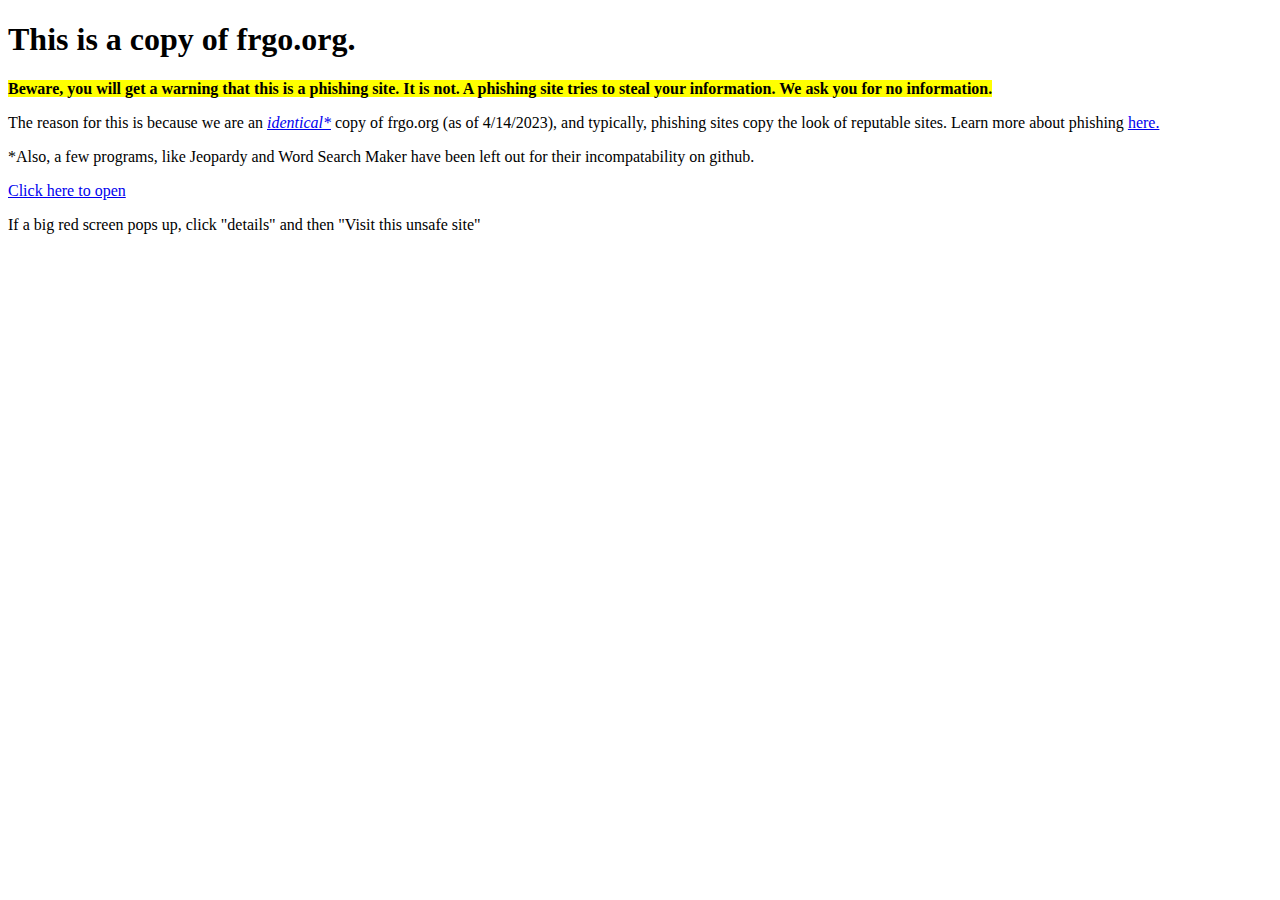
<file: index.html>
<!doctype html>
<html>
<head>
<title>Frgo-clone</title>
</head>
<body>
<h1>This is a copy of frgo.org.</h1>
  <strong><mark>Beware, you will get a warning that this is a phishing site. It is not. A phishing site tries to steal your information. We ask you for no information.</mark></strong>
  <p>The reason for this is because we are an <em><a href = "#notice">identical*</a></em> copy of frgo.org (as of 4/14/2023), and typically, phishing sites copy the look of reputable sites. Learn more about phishing <a href = "https://en.wikipedia.org/wiki/Phishing#:~:text=Phishing%20attacks%20have%20become%20increasingly%20sophisticated%20and%20often%20transparently%20mirror%20the%20site%20being%20targeted">here.</a></p>
  <p id = "notice">*Also, a few programs, like Jeopardy and Word Search Maker have been left out for their incompatability on github.</p>
<a href = "./frgo-org">Click here to open</a>
  <p>If a big red screen pops up, click "details" and then "Visit this unsafe site"</p>
</body>
</html>
</file>
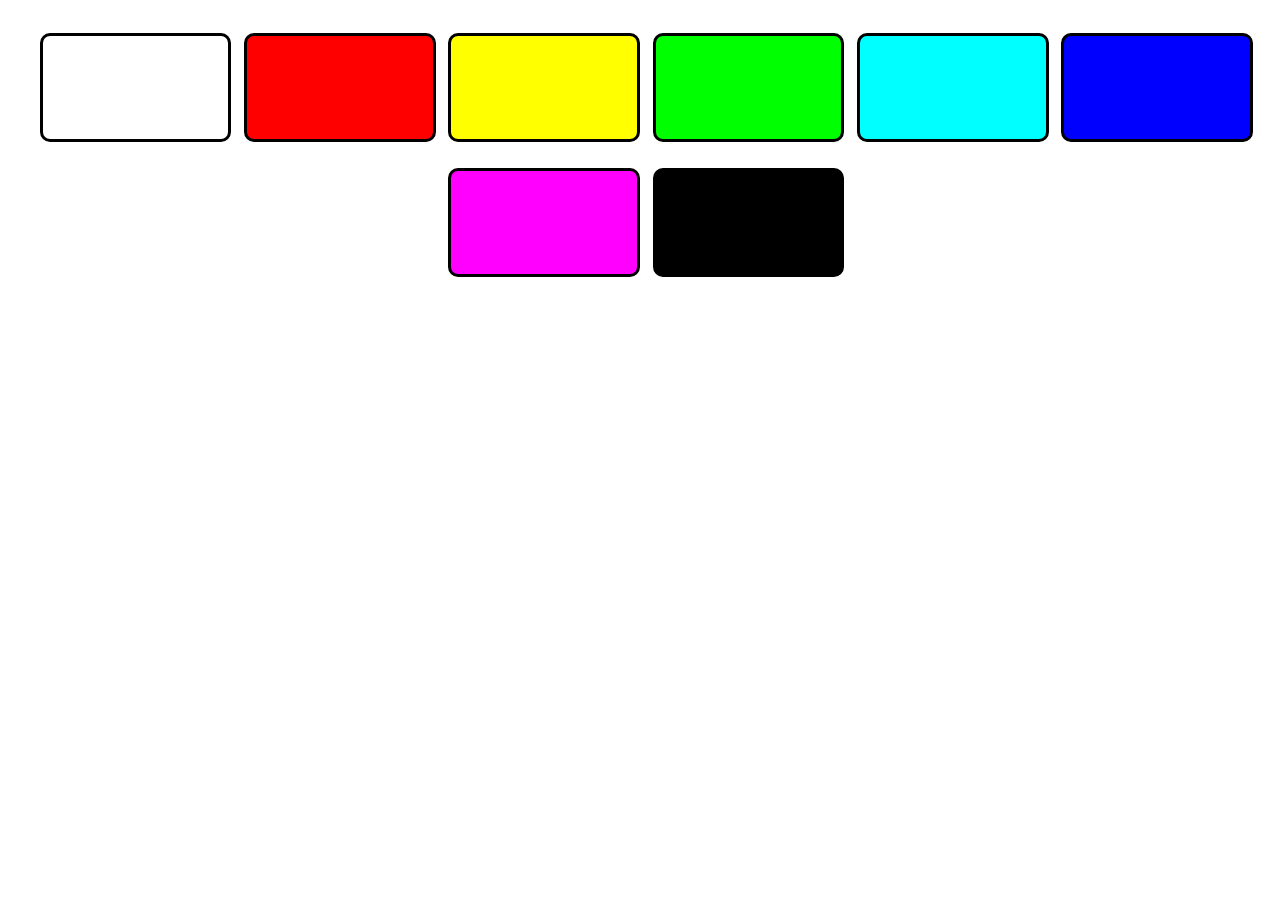
<file: frgo-org/color-picker/index.html>
<!doctype html>
<html>
    <head>
        <title>Color Picker</title>
        <script src = "conversion.js"></script>
        <style>
            body{
                text-align: center;
            }

            .colorSelection{
                border-style: solid;
                border-radius: 10px;
                width: auto;;
                text-align: center;
                margin:auto;
                display: inline-block;
                margin-left: 1%;
                margin-top: 2%;
            }

            .colorSelection h6{
                font-size: 110%;
            }

            .resultsMenu{
                border-style: solid;
                border-radius: 10px;
                background-color: white;
                width: 35%;
                height: 98vh;
                display: inline-block;
            }

            .resultsMenu h1{
                font-family:sans-serif;
            }

            span{
                font-family: sans-serif;
                font-size: 2em;
            }

            .chart{
                width: 80%;
                height: 25.5em;
                background-color: #ffffff;
                display: inline-block;
            }

            .chart div{
                display: inline-block;
            }

            .redColumn{
                background-color: #ff0000;
                position: relative;
                bottom:0%;
               /* transform: translateY(-100%);*/
                width: 33%
            }
            .greenColumn{
                background-color: #00ff00;
                position: relative;
                bottom:0%;
              /*  transform: translateY(-100%);*/
                width: 33%
            }
            .blueColumn{
                background-color: #0000ff;
                position: relative;
                bottom:0%;
               /* transform: translateY(-100%);*/
                width: 33%
            }

            .hiddenColumn{
                background-color: rgba(0, 0, 0, 0);
                position: relative;
                bottom:0%;
               /* transform: translateY(-100%);*/
                width: 1px;
            }
            .Cyan{
                color:#00ffff;
                background-color:#cccccc
            }
            .Magenta{
                color:#ff00ff;
                background-color:#cccccc
            }
            .Yellow{
                color:#ffff00;
                background-color:#cccccc
            }
            .Black{
                color:#000000;
                background-color:#cccccc
            }
            .printButton{
                border-style: solid;
                border-radius:10px;
                border-color: black;
                background-color: white;
                color:black;
                font-family:sans-serif;
                margin: 2%;
            }
        </style>
    </head>
    <body id = "body">
        <div class = "colorsDiv" id = "colorsDiv">
        </div>
        <script src = "script.js"></script>

    </body>
</html>
</file>
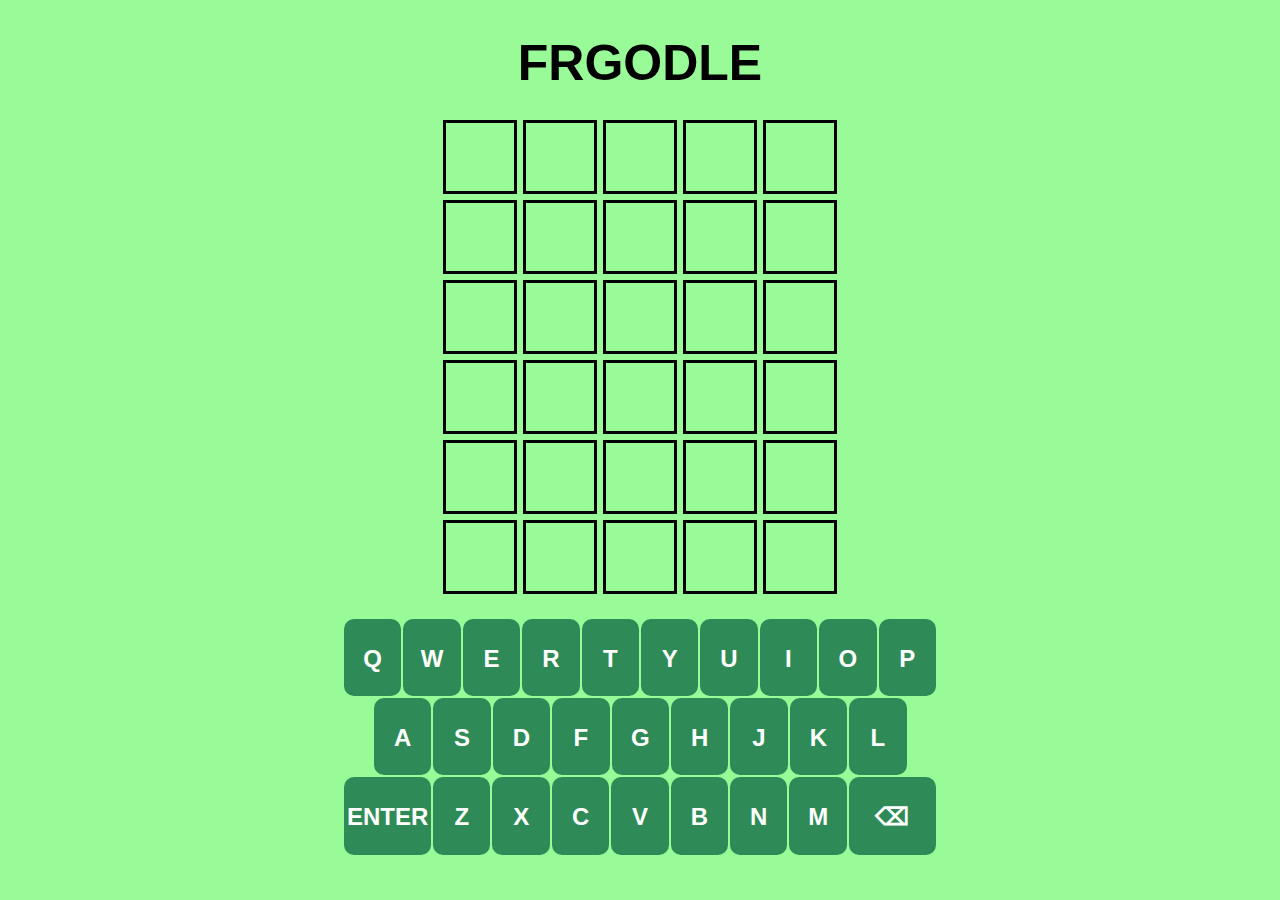
<file: frgo-org/frgodle/index.html>
<!DOCTYPE HTML>
<html>
<head>
    <title>FRGODLE</title>
    <script src="info.js"></script>
    <style>
        body{
            background-color: palegreen;
        }
        #grid{
            display: grid;
            grid-template-columns: 20% 20% 20% 20% 20%;
            position: absolute;
            width: 400px;
            left: 50%;
            top: 13%;
            transform: translateX(-50%);
        }
        .box{
            position: relative;
            margin: 3px;
            border: solid 3px black; 
        }
        .box:after{
            content:"";
            display:block;
            padding-bottom:100%;
        }
        .content{
            position: absolute;
            width: 100%;
            height: 100%;
            margin: auto;
            position: absolute;
            user-select:none;
            color:black;
            font-family: Arial, Helvetica, sans-serif;
            font-weight:bold;
            font-size:60px;
            text-align: center;
        }
        .key{
            position: relative;
            margin: 1px;
            cursor:pointer;
            background-color:seagreen;
            border: solid 2px seagreen;
            border-radius: 10px;
            height:100%;
        }
        #keyboard{
            display:grid;
            grid-template-rows:33% 33% 33%;
            bottom:5%;
            width: 600px;
            height: 240px;
            left:50%;
            transform: translateX(-50%);
            position:absolute;
        }
        #row1{
            display:grid;
            grid-template-columns: 10% 10% 10% 10% 10% 10% 10% 10% 10% 10%;
            position:relative;
            margin:3px;
        }
        #row2{
            display:grid;
            grid-template-columns: 10% 10% 10% 10% 10% 10% 10% 10% 10%;
            position:relative;
            left:5%;
            right:5%;
            margin:3px;
        }
        #row3{
            display:grid;
            grid-template-columns: 15% 10% 10% 10% 10% 10% 10% 10% 15%;
            position:relative;
            margin:3px;
        }
        .button{
            border: solid 2px gray;
            position: relative;
            float:right;
            text-align: center;
            font-family: Arial, Helvetica, sans-serif;
            background-color: lightgray;
            height: 17px;
            width: 17px;
            cursor:pointer;
            user-select:none;
            margin: 13px;
        }
        #share{
            border: solid 2px gray;
            position:relative;
            bottom: 0px;
            text-align: center;
            font-family: Arial, Helvetica, sans-serif;
            font-weight:bold;
            font-size:22px;
            user-select:none;
            background-color: lightgray;
            height: 60px;
            width: 250px;
            display: inline-block;
            cursor:pointer;
            margin: 20px;
        }
        .keyLetter{
            position: absolute;
            user-select:none;
            color:white;
            font-family: Arial, Helvetica, sans-serif;
            font-weight:bold;
            font-size:24px;
            left:50%;
            transform: translateX(-50%);
        }
        h1{
            user-select:none;
            text-align: center;
            font-family: Arial, Helvetica, sans-serif;
            font-weight:bold;
            font-size:50px;
        }
        .error{
            user-select:none;
            position:absolute;
            text-align: center;
            font-family: Arial, Helvetica, sans-serif;
            font-weight:bold;
            color:transparent;
            font-size:35px;
            top:60%;
            left: 50%;
            transform: translateX(-50%);
        }
        .popup {
            display: none;
            position: fixed;
            bottom: 0;
            right: 15px;
            z-index: 9;
        }
        .popup-container {
            background-color:#181818;
            border: solid 2px #181818;
            border-radius: 25px;
            position: fixed;
            width: 300px;
            max-height: 400px;
            top: 50%;
            transform: translate(-50%, -50%);
            left: 50%;
            z-index: 10;
            text-align: center;
        }
        p{
            color:gainsboro;
            font-family: Arial, Helvetica, sans-serif;
            text-align: center;
            font-weight: bold;
        }
    </style>
</head>

<body>
    <h1>FRGODLE</h1>
    <div id = "grid">
    </div>
    <h3 id = "invalid" class = "error">WORD NOT IN WORD LIST</h3>
    <h3 id = "short" class = "error">WORD MUST BE 5 LETTERS</h3>
    <div id = "keyboard">
        <div id = "row1">
        </div>
        <div id = "row2">
        </div>
        <div id = "row3">
        </div>
    </div>
    <div class = "popup" id = "popup">
        <form class = "popup-container" id = "container">
        </form>
    </div>

    <script>
        console.log(answer);
        let words = [[]];
        let typable = true;
        let currentWord = 1;
        let letterColors = [];
        function setupGame(){
            for(let i = 0; i < 30; i++){
                var box = document.createElement("div");
                box.setAttribute("class","box");
                box.setAttribute("id","box"+Math.floor(i/5+1)+(i%5+1));
                document.getElementById("grid").appendChild(box);
                var content = document.createElement("p");
                content.setAttribute("class","content");
                content.setAttribute("id","content"+Math.floor(i/5)+(i%5+1));
                box.appendChild(content);
            }
            for(let i = 0; i < 28; i++){
                var key = document.createElement("div");
                key.setAttribute("class","key");
                key.setAttribute("id",getKeyboardSymbol(i)+"key");
                if(i < 10) document.getElementById("row1").appendChild(key);
                else if(i < 19) document.getElementById("row2").appendChild(key);
                else document.getElementById("row3").appendChild(key);
                var content = document.createElement("p");
                content.setAttribute("class","keyLetter");
                content.setAttribute("id",getKeyboardSymbol(i));
                key.appendChild(content);
                content.innerHTML = getKeyboardSymbol(i).toUpperCase();
                key.addEventListener('click', function(){
                    type(document.getElementById(getKeyboardSymbol(i)+"key").textContent);
                });
            }
            for(let i = 0; i < 26; i++){
                letterColors.push(0);
            }
        }

        document.addEventListener('keydown', function(event) {
            if(event.keyCode >= 65 && event.keyCode <= 90) type(String.fromCharCode(event.keyCode));
            if(event.keyCode == 13) type("ENTER");
            if(event.keyCode == 8) type("\u232b");
        });

        function getKeyboardSymbol(i){
            switch(i){
                case 0: return "q";
                case 1: return "w";
                case 2: return "e";
                case 3: return "r";
                case 4: return "t";
                case 5: return "y";
                case 6: return "u";
                case 7: return "i";
                case 8: return "o";
                case 9: return "p";
                case 10: return "a";
                case 11: return "s";
                case 12: return "d";
                case 13: return "f";
                case 14: return "g";
                case 15: return "h";
                case 16: return "j";
                case 17: return "k";
                case 18: return "l";
                case 19: return "enter";
                case 20: return "z";
                case 21: return "x";
                case 22: return "c";
                case 23: return "v";
                case 24: return "b";
                case 25: return "n";
                case 26: return "m";
                case 27: return "\u232b";
            }
        }

        function type(i){
            w = currentWord-1
            if(i.match(/[a-z]/i)&&i.length==1&&typable){
                if(words[w].length < 5){
                    words[w].push(i);
                    document.getElementById("content"+w+words[w].length).innerHTML = i;
                }
            }else if(i == "\u232b" && document.getElementById("popup").style.display == ""){
                if(words[w].length > 0){
                    words[w].pop();
                    document.getElementById("content"+w+(words[w].length+1)).innerHTML = "";
                }
            }else if(i == "ENTER" && document.getElementById("popup").style.display != "block"){
                if(words[w].length == 5 && inWordList()){
                    if(!checkWord()){
                        words.push([]);
                        currentWord++;
                    }
                }else if(words[w].length < 5) tooShortMessage();
            }
        }

        function inWordList(){
            word = "";
            for(let i = 0; i < 5; i++) word += words[currentWord-1][i].toLowerCase();
            for(let i = 0; i < wordList.length; i++) if(word == wordList[i]) return true;
            invalidWordMessage();
            return false;
        }

        function tooShortMessage(){
            document.getElementById("invalid").style.color = "transparent";
            document.getElementById("short").style.color = "darkred";
            setTimeout("document.getElementById(\"short\").style.color = \"transparent\";",2000);
        }

        function invalidWordMessage(){
            document.getElementById("short").style.color = "transparent";
            document.getElementById("invalid").style.color = "darkred";
            setTimeout("document.getElementById(\"invalid\").style.color = \"transparent\";",2000);
        }

        function checkWord(){
            document.getElementById("short").style.color = "transparent";
            document.getElementById("invalid").style.color = "transparent";
            for(let i = 0; i < 5; i++){
                letter = words[currentWord-1][i];
                box = document.getElementById("box"+(currentWord)+(i+1));
                if(!answer.includes(letter)){
                    box.style.backgroundColor = "gray";
                    box.style.borderColor = "gray";
                    updateColors(letter,1);
                }else if(letter == answer.charAt(i)){
                    box.style.backgroundColor = "#588c4c";
                    box.style.borderColor = "#588c4c";
                    updateColors(letter,3);
                }else{
                    var past = 0;
                    var total = 0;
                    for(let p = 0; p < i; p++) if(letter == words[currentWord-1][p] && letter != answer.charAt(p)) past++;
                    for(let q = 0; q < 5; q++) if(letter == answer.charAt(q) && letter != words[currentWord-1][q]) total++;
                    if(total > past){
                        box.style.backgroundColor = "#b89c3c";
                        box.style.borderColor = "#b89c3c";
                        updateColors(letter,2);
                    }else{
                        box.style.backgroundColor = "gray";
                        box.style.borderColor = "gray";
                        updateColors(letter,1);
                    }
                }
            }
            word = "";
            for(let i = 0; i < 5; i++) word += words[currentWord-1][i];
            if(word == answer){
                win();
                return true;
            }
            if(currentWord == 6){
                currentWord++;
                win();
                return true;
            }
            return false;
        }

        function updateColors(letter,color){
            i = letter.charCodeAt(0)-65;
            box = document.getElementById(String.fromCharCode(i+97)+"key");
            if(color > letterColors[i]){
                letterColors[i] = color;
                box.style.backgroundColor = colorFromNumber(color);
                box.style.borderColor = colorFromNumber(color);
            }
        }

        function colorFromNumber(n){
            switch(n){
                case 0: return "seagreen";
                case 1: return "gray";
                case 2: return "#b89c3c";
                case 3: return "#588c4c";
            }
        }

        function win(){
            document.getElementById("popup").style.display = "block";
            var container = document.getElementById("container");
            var x = document.createElement("div");
            x.setAttribute("class","button");
            x.setAttribute("onclick","document.getElementById(\"popup\").style.display = \"none\"");
            x.innerHTML = "X";
            container.appendChild(x);
            var score = document.createElement("p");
            if(currentWord == 1){
                score.innerHTML = "You got the word in "+currentWord+" try!";
            }else if(currentWord <= 6){
                score.innerHTML = "You got the word in "+currentWord+" tries!";
            }else{
                score.innerHTML = "You did not guess the word";
            }
            container.appendChild(score);
            var word = document.createElement("p");
            word.innerHTML = "The word was: "+answer;
            container.appendChild(word);
            var share = document.createElement("div");
            share.setAttribute("id","share");
            share.innerHTML = "Share";
            share.setAttribute("onclick","copy()");
            container.appendChild(share);
        }

        function copy(){
            var copy = "Frgodle "+tries()+"/6";
            for(let i = 0; i < Math.min(currentWord,6); i++){
                copy += "\n";
                for(let j = 0; j < 5; j++){
                    switch(document.getElementById("box"+(i+1)+(j+1)).style.backgroundColor){
                        case "gray": copy += "⬛"; break;
                        case "rgb(184, 156, 60)": copy += "🟨"; break;
                        case "rgb(88, 140, 76)": copy += "🟩"; break; 
                    }
                }
            }
            navigator.clipboard.writeText(copy);
        }

        function tries(){
            if(currentWord == 7) return "X";
            return currentWord;
        }


        setupGame();

    </script>
</body>

</html>
</file>
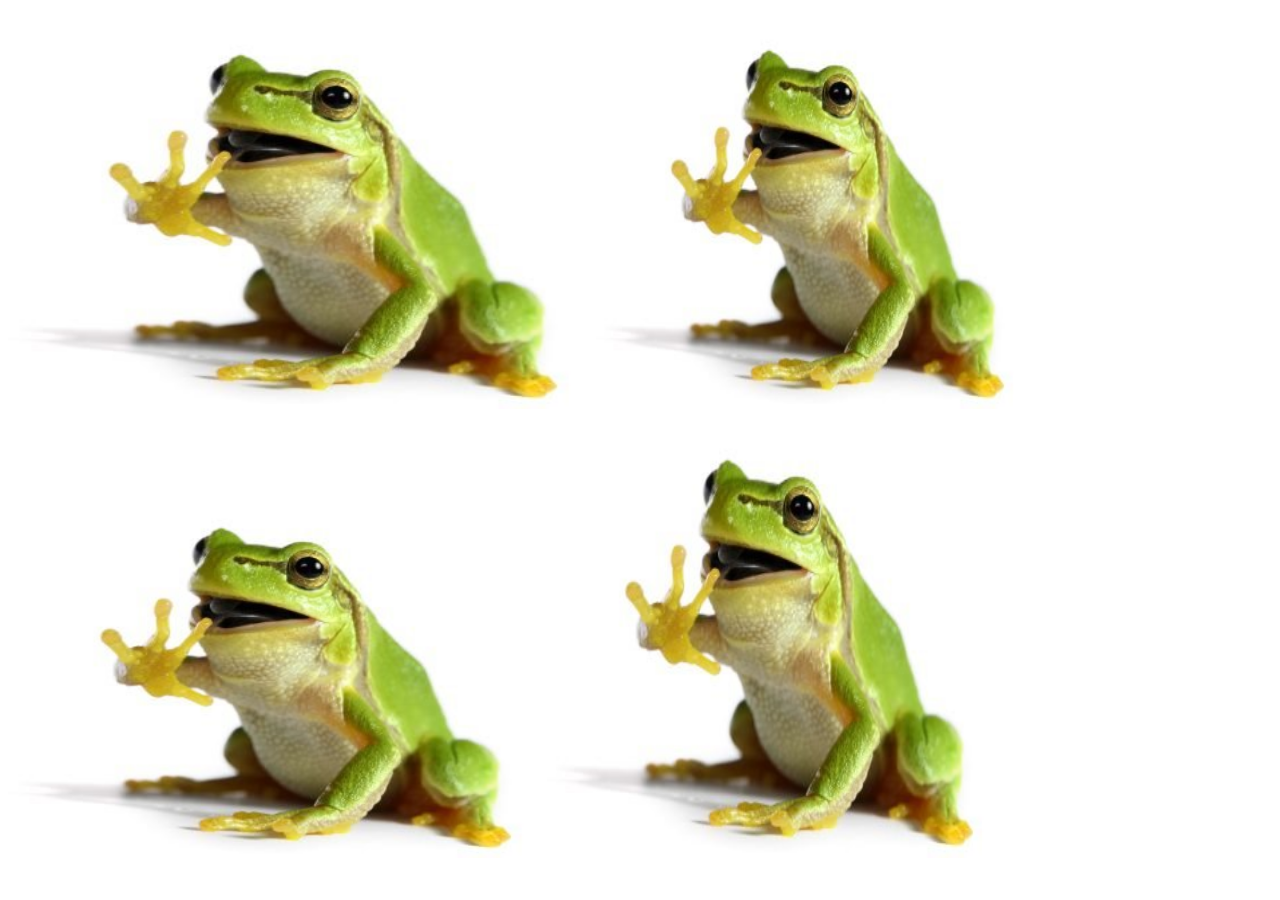
<file: frgo-org/frgoparty/index.html>
<!DOCTYPE html>
<html>
    <head>
        <title>Have a frgo</title>
        <link rel = "icon" href = "frgo.jpg">
        <script type="text/JavaScript">
            alert("Have a frgo!")
            function Dance(){
                    var WidthInt = Math.floor(Math.random()*268)+400
                    var HeightInt = Math.floor(Math.random()*150)+350
                    document.getElementById("frgo.jpg1").width = WidthInt
                    document.getElementById("frgo.jpg1").height = HeightInt
            }

            function Dance2(){
                    var WidthInt2 = Math.floor(Math.random()*268)+400
                    var HeightInt2 = Math.floor(Math.random()*150)+350
                    document.getElementById("frgo.jpg2").width = WidthInt2
                    document.getElementById("frgo.jpg2").height = HeightInt2
            }

            function Dance3(){
                    var WidthInt3 = Math.floor(Math.random()*268)+400
                    var HeightInt3 = Math.floor(Math.random()*150)+350
                    document.getElementById("frgo.jpg3").width = WidthInt3
                    document.getElementById("frgo.jpg3").height = HeightInt3
            }

            function Dance4(){
                    var WidthInt4 = Math.floor(Math.random()*268)+400
                    var HeightInt4 = Math.floor(Math.random()*150)+350
                    document.getElementById("frgo.jpg4").width = WidthInt4
                    document.getElementById("frgo.jpg4").height = HeightInt4
            }
        </script>
    </head>
    <body id="body">
        <img id = "frgo.jpg1" src="./frgo.jpg" alt="frgo.jpg" height="500px" width = "667px">
        <img id = "frgo.jpg2" src="./frgo.jpg" alt="frgo.jpg" height="500px" width = "667px">
        <br>
        <img id = "frgo.jpg3" src="./frgo.jpg" alt="frgo.jpg" height="500px" width = "667px">
        <img id = "frgo.jpg4" src="./frgo.jpg" alt="frgo.jpg" height="500px" width = "667px">
        <script>
            window.setInterval(Dance, 50)
            window.setInterval(Dance2, 50)
            window.setInterval(Dance3, 50)
            window.setInterval(Dance4, 50)

            var secretString = ["KeyL","KeyE","KeyG","KeyO"];
            var index = 0;

            document.body.addEventListener("keydown",(e)=>{
                if (e.code==secretString[index]){
                    index++;
                    if (index==4){
                        for (i=0;i<4;i++){
                            var obj = document.getElementById("frgo.jpg"+(i+1));
                            obj.src = "./lego_frgo.png";
                        }
                        secretString = "Nothing to see here..."
                        index = null
                        document.body.removeEventListener("keydown");
                    }
                }
                else{
                    index=0;
                }
            })
        </script>
    </body>
</html>
</file>
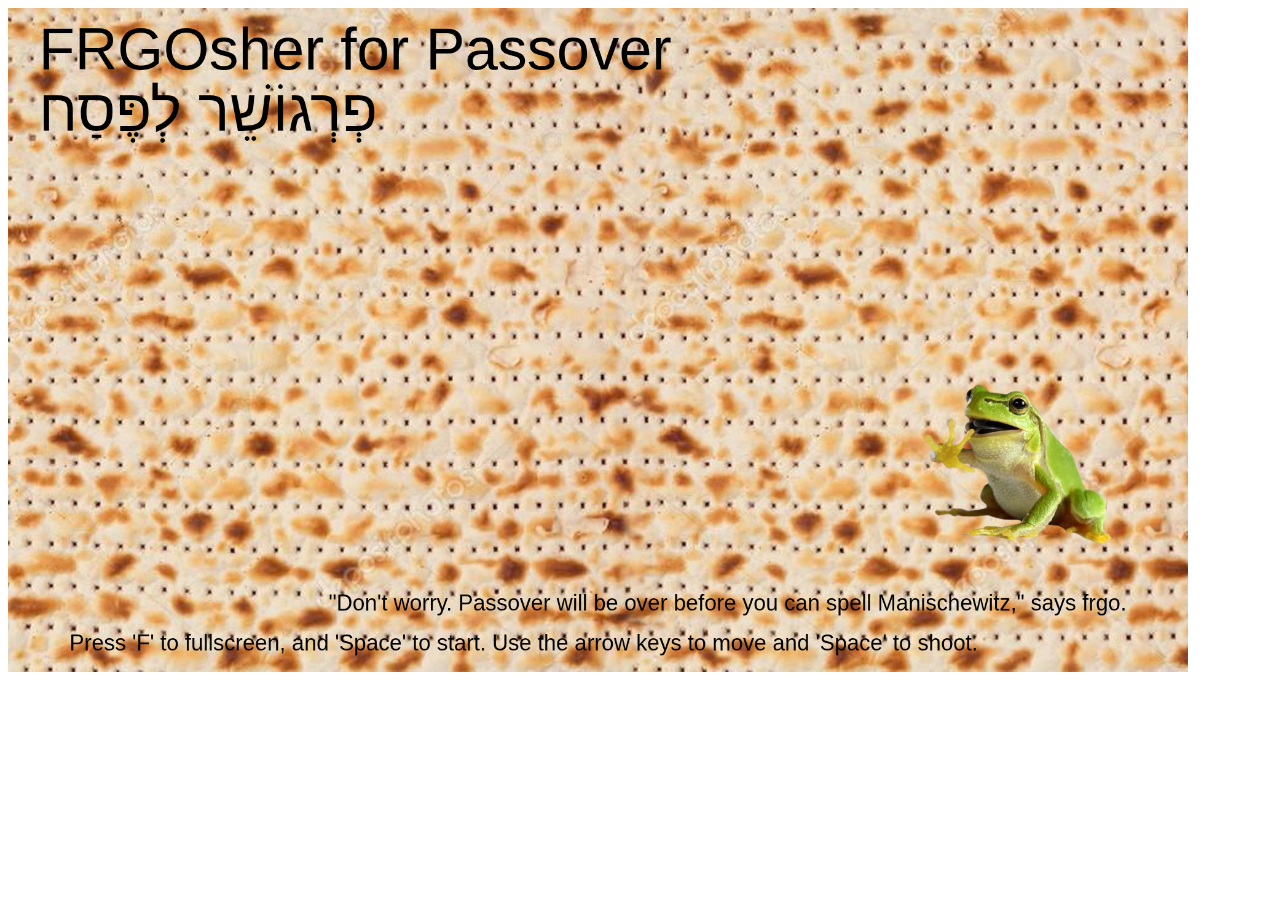
<file: frgo-org/frgosher/index.html>
<!doctype html>
<html>
    <head>
        <title>Frgosher For Passover</title>
        <meta charset = "utf-8">
        <link rel = "icon" href = "./frgo.png">
        <style>
            @import url('https://fonts.googleapis.com/css2?family=Baloo+2:wght@400;500&family=IBM+Plex+Sans+Hebrew:wght@600&display=swap');
            body{
                touch-action: none;
            }
        </style>
    </head>
    <body>

        <canvas id = "c" width = "1920" height = "1080"></canvas>
        <div id = "mobileControls" style = "display:none">
            <img src="./mobileLeft.png"  style = "user-select:none;-webkit-touch-callout: none;" id = "mobileLeft" ontouchstart="mobileButtons(0,true)" ontouchend="mobileButtons(0,false)">
            <img src="./mobileSpace.png" style = "user-select:none;-webkit-touch-callout: none;"  id = "mobileSpace" ontouchstart="mobileButtons(1,true)" ontouchend="mobileButtons(1,false)">
            <img src="./mobileRight.png" style = "user-select:none;-webkit-touch-callout: none;" id = "mobileRight"  ontouchstart="mobileButtons(2,true)" ontouchend="mobileButtons(2,false)">
        </div>
        <div style = "display:none">
            <img src = "./cake.png" id = "cake">
            <img src = "./matzo.png" id = "matzo">
            <img src = "./frgo.png" id = "frgo">
            <img src = "./bread.png" id = "bread">
            <img src = "./ristorante.jpg" id = "ristorante">
            <img src = "./garlicbread.png" id = "gbread">
            <img src = "./matzoBackground.png" id = "mback">
            
            <img src = "./garlicbreadflies.png" id = "gbreadflies">
        </div>
        
        <script>
            //Frgo manuevers around the screen, catching kosher for passover items and burning Chametz with his laser eyes. If chametz reaches the ground, or frgo eats chametz,you lose a life. (5 kllives for the ground ,10 for eating) If kosher food touches the ground, you lose 5 lifes. If you eat kosher food, you regain a life with a maximum of 50 starting lives
            var canvas = document.getElementById("c");
            var context = canvas.getContext("2d");

            var frgoX = canvas.width/2;
            var frgoDir = 1;
            var lives = 100;
            var keysDown = [];
            var frgoSpeed = 25;
            var foodstuffs = [];
            var lasers = [];
            var startTime = Date.now();
            var score = 0;
            var damage = 0;
            var nightNum = 1;
            var isday = false;
            var matzot = 0;
            var totalMatzot = 0;
            var isStarted = false;
            var controlsMb = false;
            var isDone = false;
            var timezone = Intl.DateTimeFormat().resolvedOptions().timeZone;
            var totalNights = timezone=='Asia/Jerusalem'?8:9;

            function resize(mobile){
                console.log("BEGIN RESIZE FUNCTION: MOBILE="+mobile);
                var availW = innerWidth-100;
                var availH = innerHeight-100;
                console.log("AVAILW="+availW);
                console.log("AVAILH="+availH);
                if (mobile){
                    availH*=(4/5);
                    var left = document.getElementById("mobileLeft");
                    var space = document.getElementById("mobileSpace");
                    var right = document.getElementById("mobileRight");
                    var h = availH/4;
                    var w = availW/3;
                    left.style.height = Math.min(h,w)+"px";
                    space.style.height = Math.min(h,w)+"px";
                    right.style.height = Math.min(h,w)+"px";
                }
                
                var canvasW = canvas.width;
                var canvasH = canvas.height;

                var aocW = availW/canvasW;
                var aocH = availH/canvasH;

                var ratio = Math.min(aocW,aocH);
                canvas.style.width = canvasW*ratio+"px";
            }

            function mobileButtons(button,down){
                if (down){
                    if (button==0){
                        if (!keysDown.includes("LEFT")){
                            keysDown=[];
                            keysDown.push("LEFT");
                            frgoDir = 1;
                            console.log(keysDown)
                        }
                    }
                    if (button==2){
                        if (!keysDown.includes("RIGHT")){
                            keysDown=[];
                            keysDown.push("RIGHT");
                            frgoDir = -1;
                        }
                    }
                    if (button==1){
                        if (isStarted){
                            shoot();
                        }
                        else{
                            start();
                        }
                        if (isDone){
                            window.location.reload();
                        }
                    }
                }
                else{
                    if (button==0){
                        if (keysDown.includes("LEFT")){
                            keysDown.splice(keysDown.indexOf("LEFT"));
                        }
                    }
                    if (button==2){
                        if (keysDown.includes("RIGHT")){
                            keysDown.splice(keysDown.indexOf("RIGHT"));
                        }
                    }
                }
            }

            document.body.ontouchstart = function(){
                //open mobile controls
                var controls = document.getElementById("mobileControls");
                controls.style.display = "block";
                resize(true);
                controlsMb = true;
            }

            function loop(){
                resize(controlsMb);
                bg();
                drawLives();
                moveFrgo();
                //createFoods()
                moveFoods();
                moveLasers()
                checkFoodstuffs();
                checkFoodstuffsWithBullets();
                

                drawfrgo();
                drawFoodstuffs();
                drawLaser();
                
                damageOverlay();
                drawTime();

                died();
                checkIfFrgoWins();

                doDaylightCycle();
            }

            function checkIfFrgoWins(){
                if (nightNum>=totalNights){
                    clearInterval(interval);
                    var table = document.getElementById("ristorante");
                    context.drawImage(table,0,0,canvas.width,canvas.height);
                    var frgo = document.getElementById("frgo");
                    context.drawImage(frgo,1920-900,1080-700,800,600)
                    var gbread = document.getElementById("gbreadflies");
                    context.drawImage(gbread,1920-900,1080-575,400,300);
                    context.font = "72px Arial, sans-serif";
                    context.textAlign = "left";
                    context.fillStyle = "white";
                    context.fillText("You Passed! (over)",100,100);
                    context.strokeStyle = "black";
                    context.strokeText("You Passed! (over)", 100,100);
                    isDone = true;
                }
            }

            function drawTime(){
                var time = matzot+6;
                //0-23 but backwards
                
                if (time%24>=12){
                    m="am"
                }
                else{
                    m="pm"
                }
                time%=12;//equal to time = time%12
                if (time==0)time=12;



                var daynum = Math.floor((totalMatzot-6)/24)

                var dateString = "April "+(daynum+6)+", 2023";
                var daysleft = totalNights-nightNum;

                context.fillStyle = "black";
                context.strokeStyle = "white"
                context.font = "36px Arial, sans-serif";
                context.textAlign="left";
                context.fillText(time+":00 "+m+"; "+dateString+"; "+daysleft+" days left",8,36);
                context.strokeText(time+":00 "+m+"; "+dateString+"; "+daysleft+" days left",8,36);

            }

            function doDaylightCycle(){
                if (matzot==12){
                    console.log("newday");
                    isday=true;
                }
                if (matzot>=24){
                    console.log("Nighttime");
                    isday = false;
                    nightNum++;
                    matzot=0;
                }

            }

            function damageOverlay(){
                console.log("hello")
                context.globalAlpha = damage/40;
                var grad = context.createRadialGradient(canvas.width/2,canvas.height/2,canvas.height/2,canvas.width/2,canvas.height/2,canvas.width/2);
                grad.addColorStop(0,"rgba(0,0,0,0)");
                grad.addColorStop(1,"red");
                context.fillStyle = grad;
                context.fillRect(0,0,canvas.width,canvas.height);
                context.globalAlpha = 1;
                if (damage>0){
                    damage--;
                }
            }

            function died(){
                if (lives<=0){
                    clearInterval(interval);
                    context.fillStyle = "black";
                    context.fillRect(0,0,canvas.width,canvas.height);
                    context.font = "72px Arial, sans-serif";
                    context.fillStyle = "white";
                    context.textAlign = "center";
                    context.fillText("YOU LOSE",canvas.width/2,350);
                    context.font = "36px Arial, sans-serif";
                    context.fillText("Next year, you can try again. In Jerusalem!",canvas.width/2,500);
                    var frgo = document.getElementById("frgo");
                    context.drawImage(frgo,(canvas.width/2)-200,700,400,300);
                    isDone = true;

                }
            }

            function checkFoodstuffs(){
                for (i=foodstuffs.length-1;i>=0;i--){
                    var food = foodstuffs[i];
                    if (food["y"]>=canvas.height-175){
                        if (food["chametz"]){
                            lives-=10;
                            damage = 10;
                        }
                        else{
                            lives++;
                            matzot++;
                            totalMatzot++;
                        }
                        foodstuffs.splice(i,1);
                    }
                }
            }


            function checkFoodstuffsWithBullets(){
                for (i=foodstuffs.length-1;i>=0;i--){
                    var food = foodstuffs[i];
                    var x = food["x"];
                    var y = food["y"];
                    var width=100;
                    var box = {"x1":x-(width/2),"x2":x+(width/2),"y1":y-(width/2),"y2":y+(width/2)};

                    var isHittingbox = checkBoxWithLasers(box);

                    if (isHittingbox){
                        if (!food["chametz"]){
                            lives-=5
                            damage = 10;
                        }
                        else{
                            lives+=3;
                            if (lives>100){
                                lives=100;
                            }
                        }
                        foodstuffs.splice(i,1);
                        
                    }

                }
            }

            function checkBoxWithLasers(boxA){
                for (w = 0; w<lasers.length;w++){
                    var laser = lasers[w];
                    var laserX = laser["x"];
                    var laserY = laser["y"];
                    var width = 20;
                    var height = 100
                    var laserBox = {"x1":laserX-(width/2),"x2":laserX+(width/2),"y1":laserY-(height/2),"y2":laserY+(height/2)};
                    var didYOUFAIL = checkBoxWithBox(boxA,laserBox);
                    if (didYOUFAIL==true){
                        return true;
                    }
                }
            }

            function checkBoxWithBox(boxA,boxB){
                var x1 = boxA["x1"];
                var x2 = boxA["x2"];
                var y2 = boxA["y2"];
                var y1 = boxA["y1"];

                var x1_2 = boxB["x1"];
                var x2_2 = boxB["x2"];
                var y2_2 = boxB["y2"];
                var y1_2 = boxB["y1"];

                var points = [[x1_2,y1_2],[x1_2,y2_2],[x2_2,y1_2],[x2_2,y2_2]];

                for (qwss = 0; qwss<points.length;qwss++){
                    var point = points[qwss];
                    if (point[0]<=x2&&point[0]>=x1){
                        if (point[1]<=y2&&point[1]>=y1){
                            return true;
                        }
                    }
                }
            }

            function moveLasers(){
                for (i=0;i<lasers.length;i++){
                    lasers[i]["y"]-=30;
                }
            }

            function drawLaser(){
                for (i=0;i<lasers.length;i++){
                    var laser = lasers[i];
                    var x = laser["x"];
                    var y = laser["y"];
                    context.fillStyle = "red";
                    context.fillRect(x-10,y-50,20,100);
                }
            }

            function moveFoods(){
                for (i=0;i<foodstuffs.length;i++){
                    var fooditem = foodstuffs[i];
                    foodstuffs[i]["y"]=fooditem["y"]+10;
                }
            }

            function drawFoodstuffs(){
                for (i=0;i<foodstuffs.length;i++){
                    var fooditem = foodstuffs[i];
                    var y = fooditem["y"];
                    var x = fooditem["x"];
                    var width = 100;
                    context.drawImage(fooditem["foodType"],x-(width/2),y-(width/2),width,width);
                }
            }

            function createFoods(){
                if (Math.floor(Math.random()*100)==1){
                    score++;
                    createFoodstuff();
                }
            }


            function createFoodstuff(){
                var ischametz = Math.random()>.5?true:false;
                var chametzes = [document.getElementById("cake"),document.getElementById("bread"),document.getElementById("gbread")];
                var koshers = [document.getElementById("matzo")];
                var foodItem = ischametz?chametzes[Math.floor(Math.random()*chametzes.length)]:koshers[Math.floor(Math.random()*koshers.length)];
                var foodStuff = {"chametz":ischametz,"x":100+(Math.random()*(1920-200)),"y":0,"foodType":foodItem};
                foodstuffs.push(foodStuff);
            }

            function drawLives(){
                context.fillStyle = "black";
                context.fillRect(1920-(200+(66/4)),66/4,200,66);
                //120 is green; 0 is red; 
                var h = 1.2*lives
                context.fillStyle = "hsl("+h+" 100% 50%)";
                context.fillRect(1920-(200+(66/4)),66/4,lives*2,66);
            }

            function drawfrgo(){
                var size = 300;
                var h = (size/400)*300;
                var y = 1080-175 - (h/2);
                var frgo = document.getElementById("frgo")
                context.save();
                context.translate(frgoX,0);
                if (frgoDir==-1){
                    size*=-1;
                    context.scale(-1,1);
                }
                context.drawImage(frgo,-size/2,y,size,h);


                context.restore();

                /*context.fillStyle = "red";
                context.fillRect(x-(size/2),y,size,h)*/
            }

            function bg(){
                context.fillStyle = "cyan";
                if (!isday){
                    context.fillStyle = "black";
                }
                context.fillRect(0,0,canvas.width,canvas.height);
                context.fillStyle = "green";
                context.fillRect(0,880,canvas.width,200);
            }

            function moveFrgo(){
                if (keysDown.includes("LEFT")&&frgoX>0){
                    frgoX-=frgoSpeed;
                }
                if (keysDown.includes("RIGHT")&&frgoX<canvas.width){
                    frgoX+=frgoSpeed;
                }
            }

            function shoot(){
                //shoot laser at chametz
                var laser = {"x":frgoX,"y":canvas.height-175};
                lives--;
                lasers.push(laser);
            }

            document.addEventListener("keydown",(e)=>{
                console.log("KEYDOWN:"+e.code)
                if (e.code=="KeyF"){
                    canvas.requestFullscreen();
                }
                if (e.code=="KeyA"||e.code=="ArrowLeft"){
                    if (!keysDown.includes("LEFT")){
                        keysDown=[];
                        keysDown.push("LEFT");
                        frgoDir = 1;
                        console.log(keysDown)
                    }
                }
                if (e.code=="KeyD"||e.code=="ArrowRight"){
                    if (!keysDown.includes("RIGHT")){
                        keysDown=[];
                        keysDown.push("RIGHT");
                        frgoDir = -1;
                    }
                }
                if (e.code=="Space"){
                    if (isStarted){
                        if (e.repeat==false){
                            shoot();
                        }
                    }
                    else{
                        start();
                    }
                    if (isDone){
                            window.location.reload();
                    }
                }
            });

            document.addEventListener("keyup",(e)=>{
                console.log("KEYUP:"+e.code)
                if (e.code=="KeyA"||e.code=="ArrowLeft"){
                    if (keysDown.includes("LEFT")){
                        keysDown.splice(keysDown.indexOf("LEFT"));
                    }
                }
                if (e.code=="KeyD"||e.code=="ArrowRight"){
                    if (keysDown.includes("RIGHT")){
                        keysDown.splice(keysDown.indexOf("RIGHT"));
                    }
                }
            })

            var interval;
            function init(){
                resize(false);
                var matzahBackground = document.getElementById("mback");
                if (matzahBackground.complete && matzahBackground.naturalHeight !=0){
                    drawIntro();
                }
                else{
                    matzahBackground.onload = drawIntro;
                }
            }


            function drawIntro(){
                context.font = "96px 'IBM Plex Sans Hebrew', sans-serif";
                var text = "פְרְגוֹשֵׁר לְפֶּסַח";
                var bg = document.getElementById("mback");
                context.drawImage(bg,0,0,canvas.width,canvas.height);
                context.fillStyle = "black";
                context.textAlign = "left";
                context.fillText(text, 50,200);
                context.fillText("FRGOsher for Passover",50,100);
                var frgo = document.getElementById("frgo");
                context.drawImage(frgo,canvas.width-500,canvas.height- 500,400,300);
                var speech = "\"Don't worry. Passover will be over before you can spell Manischewitz,\" says frgo."
                context.font = "36px Arial, sans-serif";
                context.textAlign = "right";
                context.fillText(speech, canvas.width-100,canvas.height-100);
                context.textAlign = "left";
                context.fillText("Press 'F' to fullscreen, and 'Space' to start. Use the arrow keys to move and 'Space' to shoot.",100,canvas.height-35);
            }

            function start(){
                isStarted = true;
                interval = setInterval(loop,33);
                createFoodstuff();
                setInterval(createFoodstuff,500)
            }
            document.getElementById("frgo").onload = init;
        </script>
    </body>
</html>
</file>
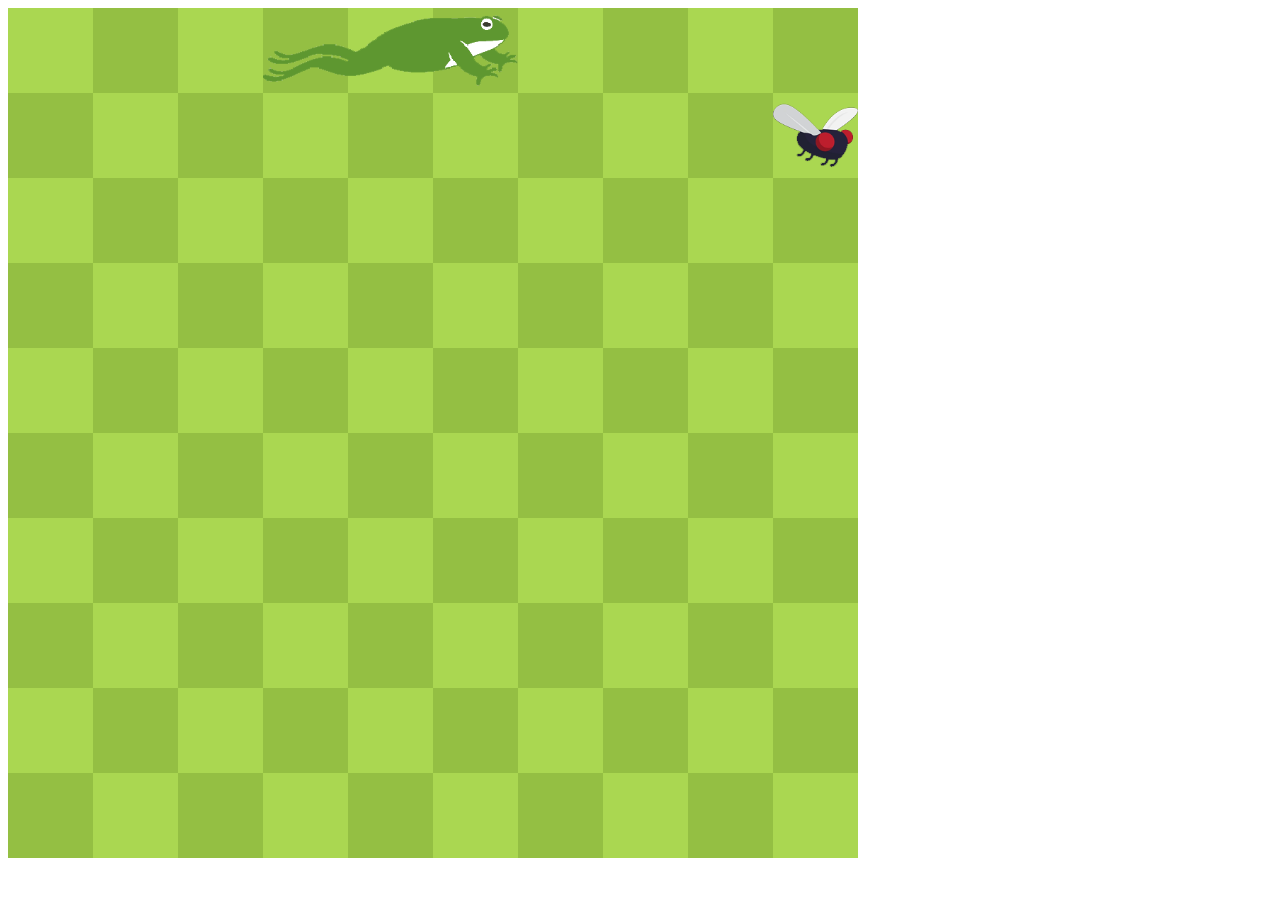
<file: frgo-org/frog/index.html>
<!DOCTYPE html>
<html>
    <head>
        <meta charset = "utf-8">
        <title>Frog (like snake)</title>
        <style>
            .boxes{
                margin:none;
                float:left;
            }
            #scoreDiv{
                background-color:#aad751;
                position:absolute;
                left:25%;
                right:25%;
                top:5%;
                bottom:0%;

                font-family:sans-serif;
                text-align:center;
            }

            #frgo{
                display:inline;
                width:95%;
            }

            body{
                user-select: none;
                touch-action:none;
            }
        </style>
    </head>
    <body>
        <div id = "mainGame"></div>
        
        <script>
            var boxesNum = 10;
            var size;
            var boxes = [];
            var arrows = [37,38,39,40];
            var going = 2;
            var lastgoing = 2;
            var length;
            var frogPos;
            var currentTurnPos;
            var flyPos;
            var stillPlaying = true;
            var timeout;
            var paddingRequired = 50;
            var extraYPadding = 0;
            var isMobileOn = false

            function toggleMobileControls(){
                if (isMobileOn){
                    isMobileOn=false;
                    extraYPadding = 0;

                    var div=document.getElementById("mobileControlsDiv");
                    if (div!=null)
                    {
                    div.remove();
                    }
                }
                else{
                    isMobileOn=true;
                    extraYPadding = 100;

                    var mcdiv = document.createElement("div");
                    mcdiv.setAttribute("id","mobileControlsDiv");
                    document.body.appendChild(mcdiv);

                    var leftArrow = document.createElement("button");
                    leftArrow.setAttribute("id","lArrow");
                    leftArrow.setAttribute("ontouchstart","arrowPressed(0)");

                    var upArrow = document.createElement("button");
                    upArrow.setAttribute("id","uArrow");
                    upArrow.setAttribute("ontouchstart","arrowPressed(1)");

                    var rightArrow = document.createElement("button");
                    rightArrow.setAttribute("id","rArrow");
                    rightArrow.setAttribute("ontouchstart","arrowPressed(2)");

                    var downArrow = document.createElement("button");
                    downArrow.setAttribute("id","dArrow");
                    downArrow.setAttribute("ontouchstart","arrowPressed(3)");

                    mcdiv.appendChild(leftArrow);
                    mcdiv.appendChild(upArrow);
                    mcdiv.appendChild(downArrow);
                    mcdiv.appendChild(rightArrow);

                    var buttons = [leftArrow,upArrow,rightArrow,downArrow];
                    var imgs = ["left.png","up.png","right.png","down.png"]

                    for (i = 0; i<buttons.length; i++){
                        var img = document.createElement("img");
                        img.setAttribute("src",imgs[i]);
                        buttons[i].appendChild(img)
                    }
                }
            }

            document.onkeydown = function(e){
                e = e || window.event;
                if (arrows.includes(e.keyCode)){
                    arrowPressed(arrows.indexOf(e.keyCode))
                }
            }

            function lose(){
                alert("YOU LOSE")
                stillPlaying = false;
                setTimeout(function(){
                    var game = document.getElementById("mainGame");
                    game.remove();

                    var div=document.getElementById("mobileControlsDiv");
                    if (div!=null)
                    {
                    div.remove();
                    }
                    var newDiv = document.createElement("div");
                    newDiv.setAttribute("id","scoreDiv");
                    document.body.appendChild(newDiv);

                    var text = document.createElement("h1");
                    text.innerHTML = "Congratulations!";
                    newDiv.appendChild(text);

                    var newText = document.createElement("p");
                    newText.innerHTML =  "You scored "+ (frogPos.length - 3).toString() + " points!";
                    console.log(frogPos.length - 3)
                    newDiv.appendChild(newText);

                    var frgo = document.createElement("img");
                    frgo.setAttribute("src","../frgoparty/frgo.jpg");
                    frgo.setAttribute("id","frgo")
                    frgo.setAttribute("onclick","location.reload()")
                    newDiv.appendChild(frgo);

                    var newText = document.createElement("p");
                    newText.innerHTML =  "^ Click frgo to play again! ^";
                    newDiv.appendChild(newText);
                },100);

                
            }

            function resizeGame(){
                var game = document.getElementById("mainGame")
                var height = window.innerHeight;
                var width = window.innerWidth;

                if (height > width){
                    //Size with width as dominant axis.
                    size = (Math.floor((width-paddingRequired)/boxesNum))*boxesNum
                    game.style.setProperty("width",size+"px");
                    game.style.setProperty("height",size+"px");
                }
                else{
                    //Size with height as dominant axis; No need for an == check, because if h==w dominant axis will be unimportant.
                    size = (Math.floor((height-(paddingRequired+extraYPadding))/boxesNum))*boxesNum
                    game.style.setProperty("width",size+"px");
                    game.style.setProperty("height",size+"px");
                }
                if (boxes[0]){
                    for (var x = 0; x < boxesNum; x++){
                        for (var y = 0; y < boxesNum; y++){
                            var myBoxId = boxes[x][y];
                            var myBox = document.getElementById(myBoxId);
                            myBox.style.setProperty("width",(size/boxesNum)+"px");
                            myBox.style.setProperty("height",(size/boxesNum)+"px");
                        }
                    }
                }
                if (stillPlaying){
                    setTimeout("resizeGame()",100);
                }
            }

            function addBoxes(){
                var game = document.getElementById("mainGame");
                for (var x = 0; x < boxesNum; x++){
                    boxes[x] = [];
                    for (var y = 0; y < boxesNum; y++){
                        var newBox = document.createElement("div");
                        newBox.setAttribute("class","boxes");
                        var id = x+","+y;
                        newBox.setAttribute("id",id);

                        newBox.style.setProperty("background-color",["#aad751","#94bf43"][(y+(x%2))%2]);
                        boxes[x][y] = id;
                        game.appendChild(newBox);
                    }
                }
            }
            function delteFrogs(){
                for (var x = 0; x < boxesNum; x++){
                    for (var y = 0; y < boxesNum; y++){
                        var divId = boxes[x][y];
                        var div = document.getElementById(divId);
                        while(div.firstElementChild){
                            div.firstElementChild.remove();
                        }
                    }
                }
            }

            function removeDups(oldarray){
                var a = [];
                for (var i = 0; i<oldarray.length; i ++){
                    a[i]=oldarray[i].toString();
                }

                uniqueArray = a.filter(function(item, pos) {
                    return a.indexOf(item) == pos;
                })
                return uniqueArray;
            }

            function renderFrogs(){
                lastgoing = going;
                var imgs = ["frog face.png","frog midsection.png","frog legs.png","frog body.png","frog-joint.png","fly.png"];
                var frogsDone = [];
                delteFrogs();
                li = frogPos[frogPos.length-1]
                console.log(li)
                console.log(removeDups(frogPos),frogPos);
                if ((li[0] > -1 && li[0] < boxesNum && li[1] > -1 && li[1]<boxesNum) && removeDups(frogPos).length == frogPos.length){
                    console.log(removeDups(frogPos).length == frogPos.length);
                    for (i = frogPos.length-1; i > -1; i--){
                        var v = frogPos[i];
                        var x = v[0];
                        var y = v[1];

                        var containerId = boxes[x][y];
                        var parentContainer = document.getElementById(containerId);
                        var newImg = document.createElement("img");
                        newImg.setAttribute("class","frog");
                        parentContainer.appendChild(newImg);
                        var src;
                        if (i == 0){
                            src = 2;
                        }
                        else if (i==1){
                            src = 1;
                        }
                        else if (i==frogPos.length-1){
                            src=0;
                        }
                        else{
                            src=3;
                        }
                        var turnAmt;
                        if (i == frogPos.length-1){
                            turnAmt = (lastgoing + 2)%4;
                        }
                        else{
                            var lastBoxPos = frogPos[i+1];
                            var changeValues = [lastBoxPos[0]-x,lastBoxPos[1]-y];

                            var cX = changeValues[0];
                            var cY = changeValues[1];

                            var dirNum = cX == 0 && cY == -1 ? 0
                                        :cX == -1 && cY == 0 ? 1
                                        :cX == 0 && cY == 1 ? 2
                                        :cX == 1 && cY == 0 ? 3
                                        :null;
                            turnAmt = (dirNum+2)%4;

                        }


                        newImg.style.setProperty("height",(size/boxesNum)+"px");
                        newImg.style.setProperty("width",(size/boxesNum)+"px");
                        newImg.style.setProperty("transform","rotate("+90*turnAmt+"deg)");

                        for (e = 0; e < currentTurnPos.length; e++){
                            if (currentTurnPos[e][0] == x && currentTurnPos[e][1] == y){
                                src = 4
                            }
                        }
                        newImg.setAttribute("src",imgs[src]);
                    

                    }
                }
                else{
                    lose();
                }

                var xPos = flyPos[0];
                var yPos = flyPos[1];

                var containerId = boxes[xPos][yPos];
                var parentContainer = document.getElementById(containerId);
                var newImg = document.createElement("img");
                newImg.setAttribute("id","fly");
                parentContainer.appendChild(newImg);

                newImg.setAttribute("src",imgs[5]);
                newImg.style.setProperty("height",(size/boxesNum)+"px");
                newImg.style.setProperty("width",(size/boxesNum)+"px");
            }


            function doGame(){
                

                //move
                var newCoord;
                var li = frogPos[frogPos.length-1];
                if (going == 0){
                    newCoord = [li[0],li[1]-1];
                }
                else if (going == 1){
                    newCoord = [li[0]-1,li[1]];
                }
                else if (going == 2){
                    newCoord = [li[0],li[1]+1];
                }
                else if (going == 3){
                    newCoord = [li[0]+1,li[1]];
                }

                if (lastgoing != going){
                    currentTurnPos.push(li);
                }

                frogPos.push(newCoord);
                if (flyPos[0]==newCoord[0]&&flyPos[1]==newCoord[1]){
                    var canLoop = true;
                    while (canLoop){

                        flyPos = [Math.floor(Math.random()*boxesNum),Math.floor(Math.random()*boxesNum)];
                        canLoop = false;
                        for(var i = 0; i<frogPos.length;i++){
                            var CurrentFrogPos = frogPos[i];
                            var frogX = CurrentFrogPos[0];
                            var frogY = CurrentFrogPos[1];

                            var flyX = flyPos[0];
                            var flyY = flyPos[1];

                            if (flyX==frogX && flyY == frogY){
                                canLoop = true
                            }
                        }
                    }

                }
                else{
                    frogPos.shift();
                }

                for (lmp = 0; lmp < currentTurnPos.length; lmp++){
                    var me = currentTurnPos[lmp]
                    var mX = me[0]
                    var mY = me[1]
                    var deleteMe = true;
                    
                    for (r = 1; r < frogPos.length; r++){
                        var ri = frogPos[r];
                        var rX = ri[0];
                        var rY = ri[1];
                        if (mX == rX && mY == rY){
                            deleteMe = false;
                            break;
                        }
                    }
                    if (deleteMe){
                        currentTurnPos.splice(lmp,1);
                    }
                }

                renderFrogs(frogPos);
                if (stillPlaying){
                    timeout = setTimeout("doGame()",250);
                }
                else{
                    clearTimeout(timeout);
                }
            }

            function startGame(){
                frogPos = [[0,0],[0,1],[0,2]];
                currentTurnPos = [];
                flyPos = [Math.floor(Math.random()*boxesNum),Math.floor(Math.random()*boxesNum)];

                if (/Android|webOS|iPhone|iPad|iPod|BlackBerry|IEMobile|Opera Mini/i.test(navigator.userAgent)){
                    toggleMobileControls();
                }

                renderFrogs(frogPos);
                doGame();

            }

            function arrowPressed(dir){
                if (dir + 2 != lastgoing && dir - 2 != lastgoing){
                    going = dir;
                }
            }

            resizeGame();
            addBoxes();
            startGame()
        </script>
    </body>
</html>
</file>
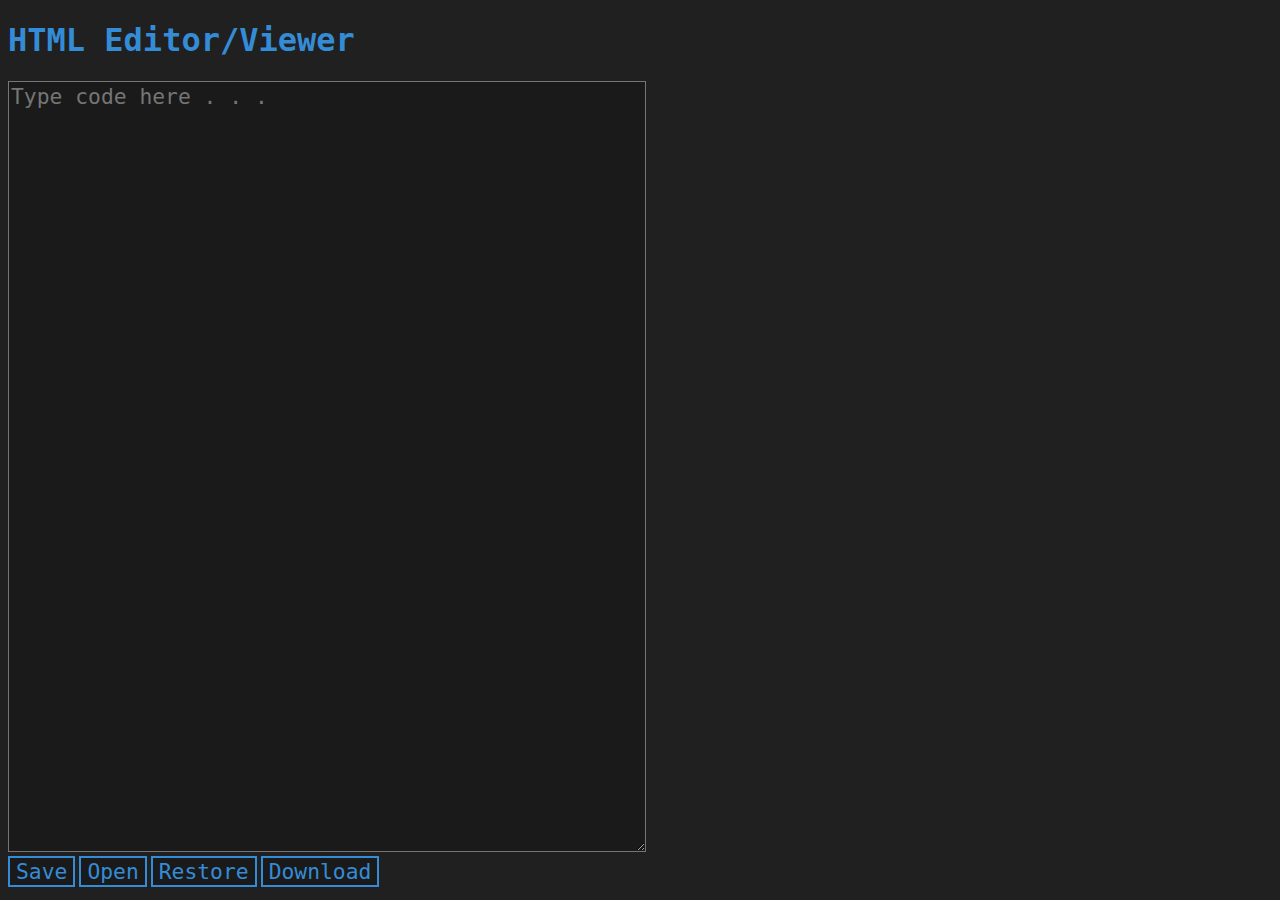
<file: frgo-org/html-viewer/index.html>
<!doctype html>
<html>
    <head>
        <title>HTML Viewer</title>
        <style>
            body{
                background-color:#202020;
            }
            #t{
                width:50%;
                height:85vh;
            }
            button{
                border-style:solid;
                border-radius:0px;
                border-color:#358cd6;
            }

            #t, button{
                background-color:#1a1a1a;
                font-size:16pt;
                font-family:"consolas",monospace;
                color:#358cd6;
            }
            h1{
                font-size:24pt;
                font-family:"consolas",monospace;
                color:#358cd6;
            }
            button:hover{
                font-size:18pt;
            }
        </style>
    </head>
    <body>
        <h1>HTML Editor/Viewer</h1>
        <textarea id = "t" contenteditable="true" spellcheck="false" autocomplete="off" autocapitalize="none" placeholder = "Type code here . . ."></textarea>
        <br>
        <button onclick = "save()" title = "This will override your current save.">Save</button>
        <button onclick = "run()" title = "This will open a pop-up window running your code.">Open</button>
        <button onclick = "restore()" title = "This will restore your text box to the last saved code.">Restore</button>
        <button onclick = "download()" title = "This will download an HTML file to your default downloads folder.">Download</button>
        <script>
            var textarea = document.getElementById("t");
            var newWin;
            function save(){
                localStorage.setItem("html-viewer/editor-code",textarea.value);
            }

            function download() {
                var filename = prompt("Enter a name for the file:")+".html";
                var data = textarea.value;
                const blob = new Blob([data], {type: 'text/html'});
                if(window.navigator.msSaveOrOpenBlob) {
                    window.navigator.msSaveBlob(blob, filename);
                }
                else{
                    const elem = window.document.createElement('a');
                    elem.href = window.URL.createObjectURL(blob);
                    elem.download = filename;        
                    document.body.appendChild(elem);
                    elem.click();        
                    document.body.removeChild(elem);
                }
            }

            function run(){
                save();
                if (newWin){
                    newWin.window.close();
                }
                newWin = window.open("","","width="+innerWidth+",height="+innerHeight+",left="+screenLeft+",top="+screenTop);
                console.log(textarea.value)
                newWin.window.document.documentElement.innerHTML = textarea.value;
            }

            function restore(){
                textarea.value = localStorage.getItem("html-viewer/editor-code")||localStorage.getItem("code")||"";
                save();
                localStorage.removeItem("code");
            }

            restore();

            textarea.addEventListener('keydown', function(e) {
            if (e.key == 'Tab') {
                e.preventDefault();
                var start = this.selectionStart;
                var end = this.selectionEnd;

                // set textarea value to: text before caret + tab + text after caret
                this.value = this.value.substring(0, start) + "     " + this.value.substring(end);

                // put caret at right position again
                this.selectionStart = this.selectionEnd = start + 5;
            }
        });
        </script>
    </body>
</html>
</file>
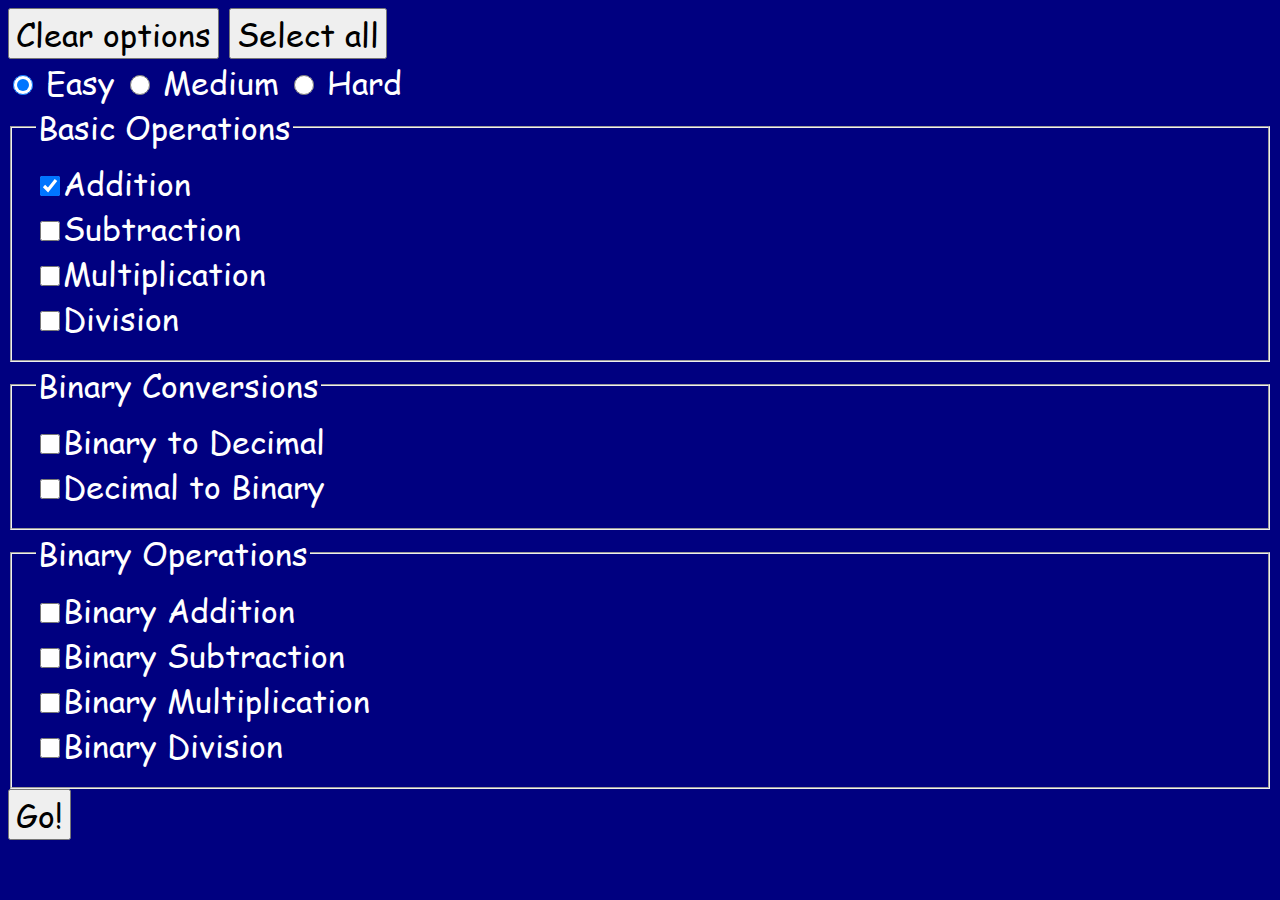
<file: frgo-org/mathGame/index.html>
<!DOCTYPE html>
<html>
    <head>
        <title>Math Game</title>
        
        <link rel = "stylesheet" type = "text/css" href = "main.css">
        <style>
            body{
                font-family:"Comic Sans", sans-serif;
                font-size:2em;
                color:white;
                background-color: #000080;
                user-select: none;
            }
            input{
                width:1.5em;
                height:1.5em;
            }
            button{
                font-family:"Comic Sans", sans-serif;
                font-size:1em;
            }
        </style>
    </head>
    <body>
        <div id = "options">
            <button onclick = "clearChecks()">Clear options</button>
            <button onclick = "selectAll()">Select all</button>
            <br>
                <input type = "radio" id = "easy" name = "diff" value = "1" checked = "checked">
                <label for = "easy">Easy</label>
                <input type = "radio" id = "med" name = "diff" value = "2">
                <label for = "med">Medium</label>
                <input type = "radio" id = "hard" name = "diff" value = "3">
                <label for = "hard">Hard</label>
            <fieldset>
                <legend>Basic Operations</legend>
                <input type = "checkbox" id = "add" checked><label for = "add">Addition</label><br>
                <input type = "checkbox" id = "sub"><label for = "sub">Subtraction</label><br>
                <input type = "checkbox" id = "mult"><label for = "mult">Multiplication</label><br>
                <input type = "checkbox" id = "div"><label for = "div">Division</label>
            </fieldset>
            <fieldset>
                <legend>Binary Conversions</legend>
                <input type = "checkbox" id = "BToD"><label for = "BToD">Binary to Decimal</label><br>
                <input type = "checkbox" id = "DToB"><label for = "DToB">Decimal to Binary</label>
            </fieldset>
            <fieldset>
                <legend>Binary Operations</legend>
                <input type = "checkbox" value = "Binary Addition" id = "bAdd"><label for = "bAdd">Binary Addition</label><br>
                <input type = "checkbox" value = "Binary Subtraction" id = "bSub"><label for = "bSub">Binary Subtraction</label><br>
                <input type = "checkbox" value = "Binary Multiplication" id = "bMult"><label for = "bMult">Binary Multiplication</label><br>
                <input type = "checkbox" value = "Binary Division" id = "bDiv"><label for = "bDiv">Binary Division</label>
            </fieldset>
            <button onclick = "startGame()">Go!</button>
        </div>

        <script>
            function clearChecks(){
                var ids = ["add", "sub", "mult", "div", "BToD","DToB","bAdd","bSub","bMult","bDiv"];
                for (i = 0; i < ids.length; i++){
                    var elem = document.getElementById(ids[i]);
                    elem.checked = false;
                }
            }
            function selectAll(){
                var ids = ["add", "sub", "mult", "div", "BToD","DToB","bAdd","bSub","bMult","bDiv"];
                for (i = 0; i < ids.length; i++){
                    var elem = document.getElementById(ids[i]);
                    elem.checked = true;
                }
            }
            function startGame(){
                //check selections
                var code = [];
                var ids = ["add", "sub", "mult", "div", "BToD","DToB","bAdd","bSub","bMult","bDiv"];
                for (i = 0; i < ids.length; i++){
                    var elem = document.getElementById(ids[i]);
                    if (elem.checked == true){
                        code.push(i);
                    }
                }
                var newIds = ["easy","med","hard"];
                var diff;
                for (i = 0; i < 3; i++){
                    var elem = document.getElementById(newIds[i]);
                    if (elem.checked == true){
                        diff = elem.value;
                    }
                }
                var JsonCode = JSON.stringify(code);
                var newwindow = window.open("./game.html?q="+JsonCode+"&d="+JSON.stringify(diff));
                window.close()
            }
        </script>
    </body>
</html>
</file>
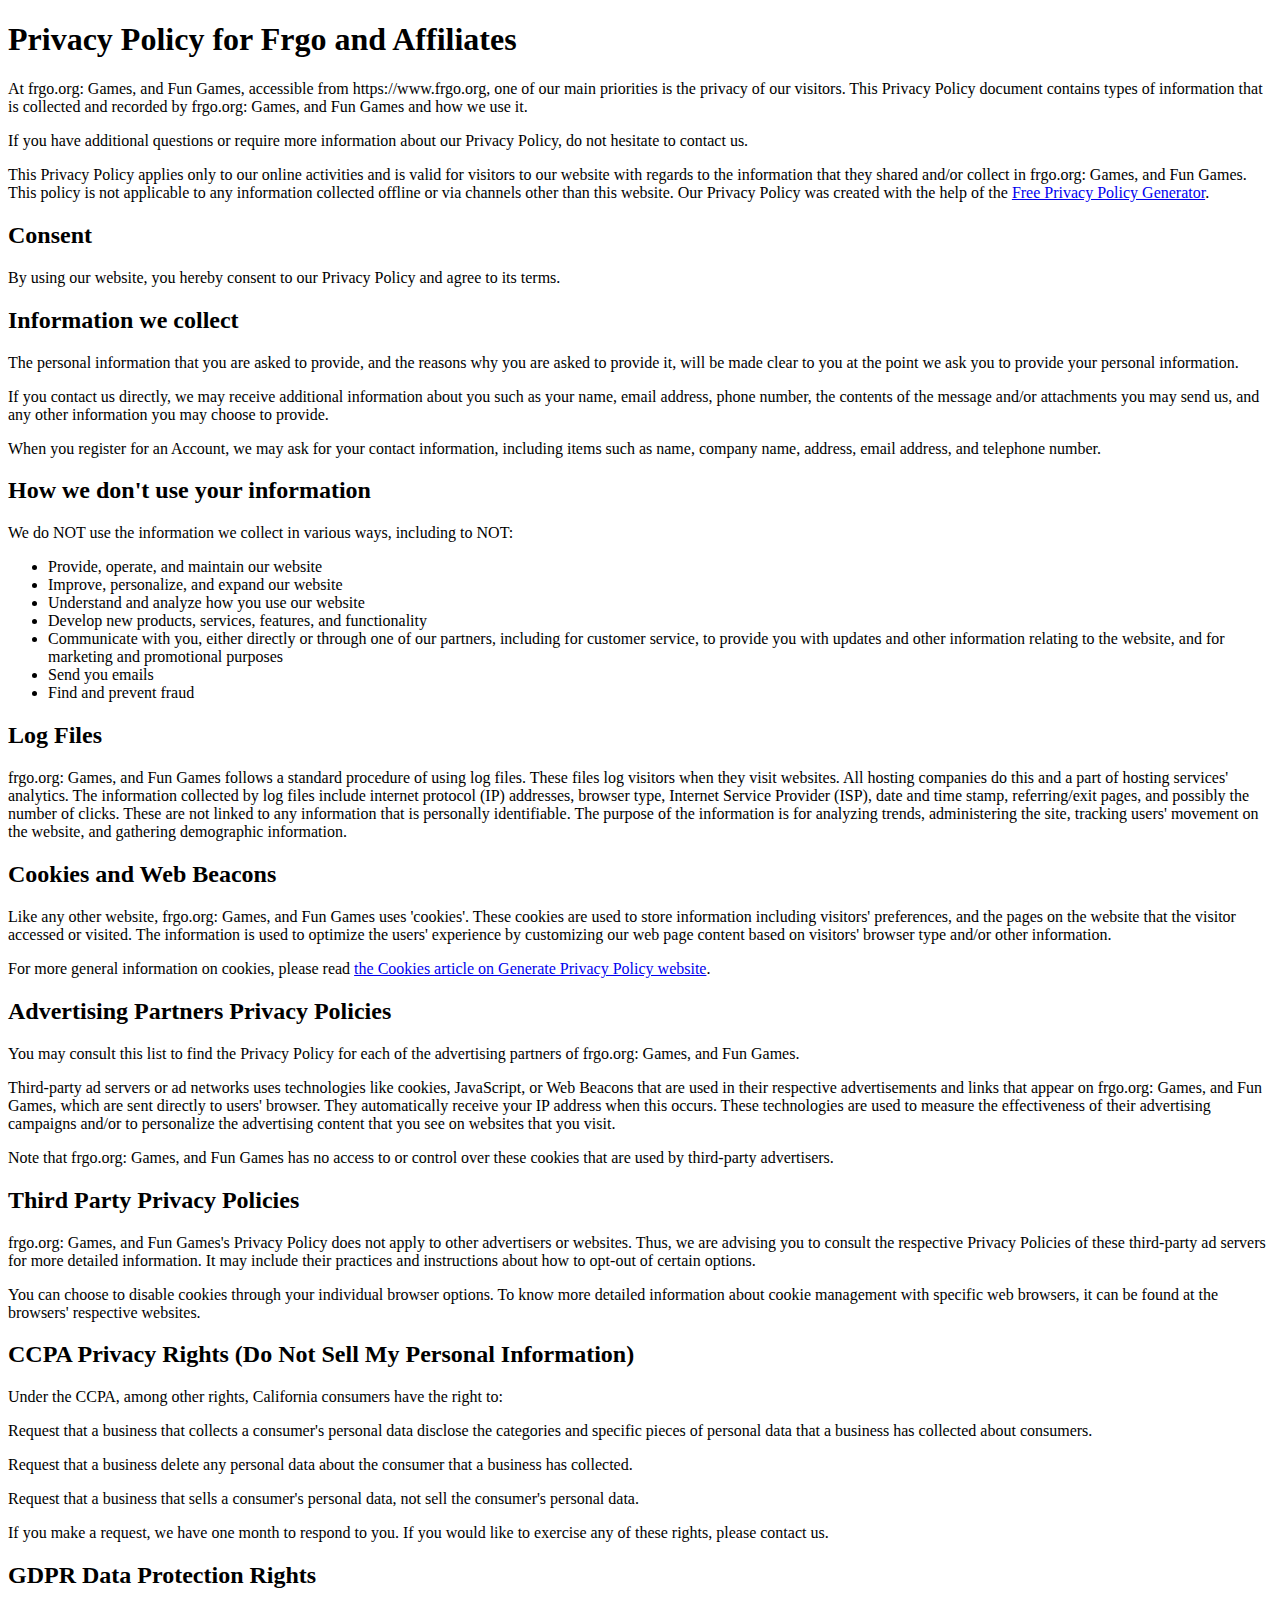
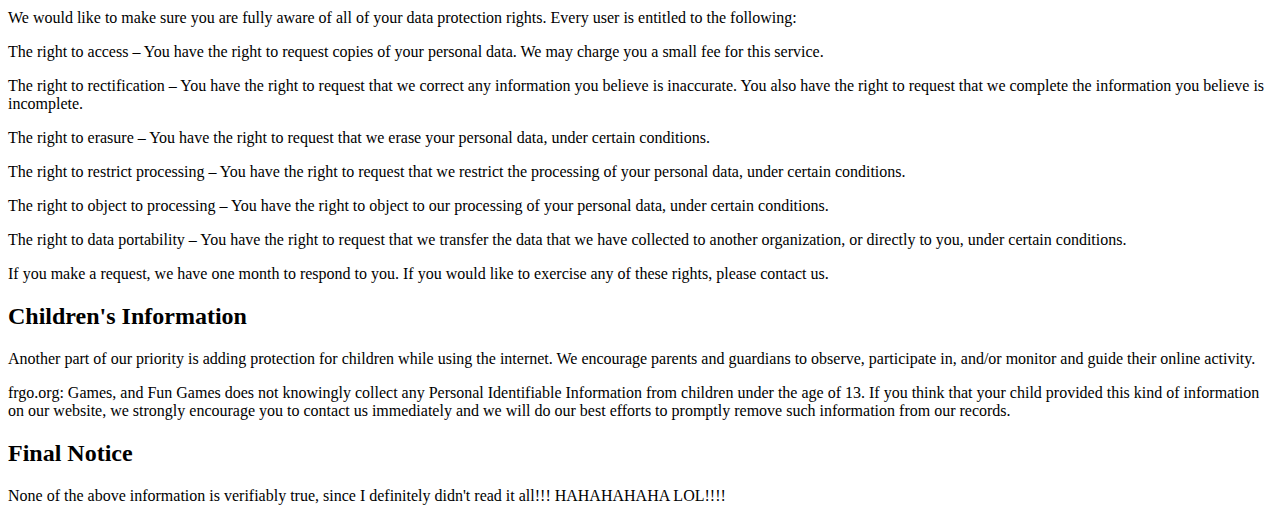
<file: frgo-org/policy/index.html>
<!doctype html>
<html lang="en">
<head>
    <meta charset="UTF-8" />
    <title>frgo.org privacy policy</title>
</head>
<body>

  <h1>Privacy Policy for Frgo and Affiliates</h1>

<p>At frgo.org: Games, and Fun Games, accessible from https://www.frgo.org, one of our main priorities is the privacy of our visitors. This Privacy Policy document contains types of information that is collected and recorded by frgo.org: Games, and Fun Games and how we use it.</p>

<p>If you have additional questions or require more information about our Privacy Policy, do not hesitate to contact us.</p>

<p>This Privacy Policy applies only to our online activities and is valid for visitors to our website with regards to the information that they shared and/or collect in frgo.org: Games, and Fun Games. This policy is not applicable to any information collected offline or via channels other than this website. Our Privacy Policy was created with the help of the <a href="https://www.privacypolicygenerator.info">Free Privacy Policy Generator</a>.</p>

<h2>Consent</h2>

<p>By using our website, you hereby consent to our Privacy Policy and agree to its terms.</p>

<h2>Information we collect</h2>

<p>The personal information that you are asked to provide, and the reasons why you are asked to provide it, will be made clear to you at the point we ask you to provide your personal information.</p>
<p>If you contact us directly, we may receive additional information about you such as your name, email address, phone number, the contents of the message and/or attachments you may send us, and any other information you may choose to provide.</p>
<p>When you register for an Account, we may ask for your contact information, including items such as name, company name, address, email address, and telephone number.</p>

<h2>How we don't use your information</h2>

<p>We do NOT use the information we collect in various ways, including to NOT:</p>

<ul>
<li>Provide, operate, and maintain our website</li>
<li>Improve, personalize, and expand our website</li>
<li>Understand and analyze how you use our website</li>
<li>Develop new products, services, features, and functionality</li>
<li>Communicate with you, either directly or through one of our partners, including for customer service, to provide you with updates and other information relating to the website, and for marketing and promotional purposes</li>
<li>Send you emails</li>
<li>Find and prevent fraud</li>
</ul>

<h2>Log Files</h2>

<p>frgo.org: Games, and Fun Games follows a standard procedure of using log files. These files log visitors when they visit websites. All hosting companies do this and a part of hosting services' analytics. The information collected by log files include internet protocol (IP) addresses, browser type, Internet Service Provider (ISP), date and time stamp, referring/exit pages, and possibly the number of clicks. These are not linked to any information that is personally identifiable. The purpose of the information is for analyzing trends, administering the site, tracking users' movement on the website, and gathering demographic information.</p>

<h2>Cookies and Web Beacons</h2>

<p>Like any other website, frgo.org: Games, and Fun Games uses 'cookies'. These cookies are used to store information including visitors' preferences, and the pages on the website that the visitor accessed or visited. The information is used to optimize the users' experience by customizing our web page content based on visitors' browser type and/or other information.</p>

<p>For more general information on cookies, please read <a href="https://www.generateprivacypolicy.com/#cookies">the Cookies article on Generate Privacy Policy website</a>.</p>



<h2>Advertising Partners Privacy Policies</h2>

<P>You may consult this list to find the Privacy Policy for each of the advertising partners of frgo.org: Games, and Fun Games.</p>

<p>Third-party ad servers or ad networks uses technologies like cookies, JavaScript, or Web Beacons that are used in their respective advertisements and links that appear on frgo.org: Games, and Fun Games, which are sent directly to users' browser. They automatically receive your IP address when this occurs. These technologies are used to measure the effectiveness of their advertising campaigns and/or to personalize the advertising content that you see on websites that you visit.</p>

<p>Note that frgo.org: Games, and Fun Games has no access to or control over these cookies that are used by third-party advertisers.</p>

<h2>Third Party Privacy Policies</h2>

<p>frgo.org: Games, and Fun Games's Privacy Policy does not apply to other advertisers or websites. Thus, we are advising you to consult the respective Privacy Policies of these third-party ad servers for more detailed information. It may include their practices and instructions about how to opt-out of certain options. </p>

<p>You can choose to disable cookies through your individual browser options. To know more detailed information about cookie management with specific web browsers, it can be found at the browsers' respective websites.</p>

<h2>CCPA Privacy Rights (Do Not Sell My Personal Information)</h2>

<p>Under the CCPA, among other rights, California consumers have the right to:</p>
<p>Request that a business that collects a consumer's personal data disclose the categories and specific pieces of personal data that a business has collected about consumers.</p>
<p>Request that a business delete any personal data about the consumer that a business has collected.</p>
<p>Request that a business that sells a consumer's personal data, not sell the consumer's personal data.</p>
<p>If you make a request, we have one month to respond to you. If you would like to exercise any of these rights, please contact us.</p>

<h2>GDPR Data Protection Rights</h2>

<p>We would like to make sure you are fully aware of all of your data protection rights. Every user is entitled to the following:</p>
<p>The right to access – You have the right to request copies of your personal data. We may charge you a small fee for this service.</p>
<p>The right to rectification – You have the right to request that we correct any information you believe is inaccurate. You also have the right to request that we complete the information you believe is incomplete.</p>
<p>The right to erasure – You have the right to request that we erase your personal data, under certain conditions.</p>
<p>The right to restrict processing – You have the right to request that we restrict the processing of your personal data, under certain conditions.</p>
<p>The right to object to processing – You have the right to object to our processing of your personal data, under certain conditions.</p>
<p>The right to data portability – You have the right to request that we transfer the data that we have collected to another organization, or directly to you, under certain conditions.</p>
<p>If you make a request, we have one month to respond to you. If you would like to exercise any of these rights, please contact us.</p>

<h2>Children's Information</h2>

<p>Another part of our priority is adding protection for children while using the internet. We encourage parents and guardians to observe, participate in, and/or monitor and guide their online activity.</p>

<p>frgo.org: Games, and Fun Games does not knowingly collect any Personal Identifiable Information from children under the age of 13. If you think that your child provided this kind of information on our website, we strongly encourage you to contact us immediately and we will do our best efforts to promptly remove such information from our records.</p>

<h2>Final Notice</h2>  

<p>None of the above information is verifiably true, since I definitely didn't read it all!!! HAHAHAHAHA LOL!!!!</p>
  
</body>
</html>
</file>
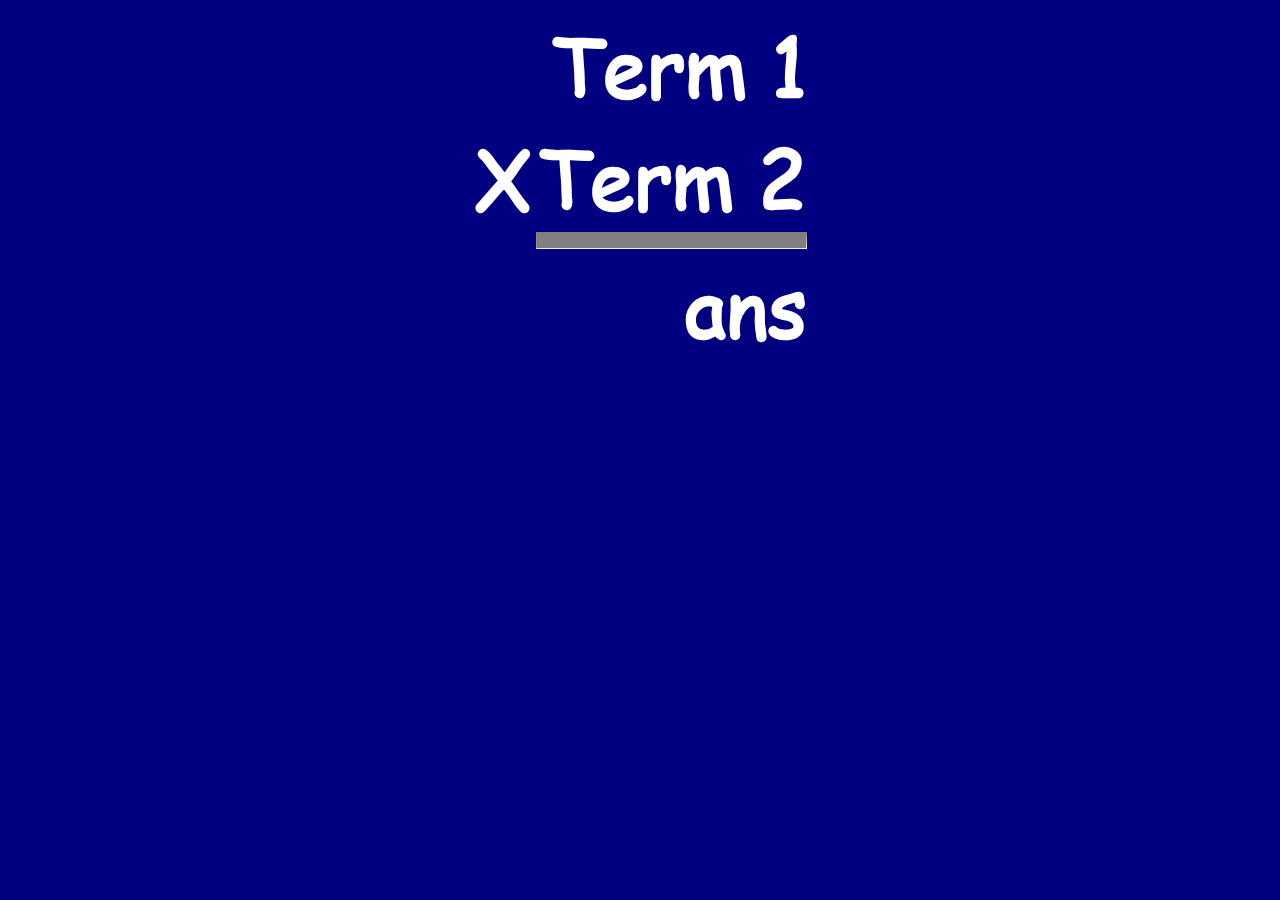
<file: frgo-org/mathGame/game.html>
<!DOCTYPE html>
<html>
    <head>
        <title>Game</title>
        
        <link rel = "stylesheet" type = "text/css" href = "main.css">
        <style>
            body{
                text-align: center;
                color:white;
                background-color:#000080;
                user-select: none;
            }
            #question{
                min-width:fit-content;
                text-align:right;
                font-size:5em;
                font-weight:bold;
                font-family:'Comic Sans', sans-serif;
                display:inline-block;
            }
            #sign{
                min-width:fit-content;
                text-align:right;
                font-weight:bold;
                font-size:5em;
                font-family:'Comic Sans', sans-serif;
                display:inline-block;
            }

            p{
                padding:0 0 0 0;
                margin:0 0 0 0;
            }

            hr{
                border-top:.2em solid;
                margin:0;

            }
            #parent{
                text-align:center;
                display:inline-block;
            }

            #sign hr{
                border-color: #00000000
            }
            .invisible{
                color:#00000000
            }
            #label{
                position:absolute;
                top:0;
                left:0;
                font-family:"Comic Sans", sans-serif;
                font-size:2em;
            }
            #score{
                position:absolute;
                bottom:0;
                left:5px;
                text-align:left;
                font-family:"Comic Sans", sans-serif;
                font-size:3em;
            }
            #time{
                position:absolute;
                top:0;
                right:5px;
                text-align:right;
                font-family:"Comic Sans", sans-serif;
                font-size:3em;
            }
        </style>
    </head>
    <body>
        <p id = "label"></p>
        <p id = "score"></p>
        <p id = "time"></p>
        <div  id = "parent">
        <div id = "sign">
            <br>
        <p id = "op">X</p>
        <hr>
        <br>
        </div>
        <div id = "question">
            <p id = "t1">Term 1</p>
            <p id = "t2">Term 2</p>
            <hr>
            <p id = "ans">ans</p>
        </div>
        </div>

        <script>
            var params = window.location.href.split("?")[1]
            var qString = new URLSearchParams(params);
            var questionSet;
            var difficulty;
            var currentQuestion;
            var currentResponse ="";
            var pts = 0;
            var locked = false;
            var startTime;
            var interval;

            for(let pair of qString.entries()) {
                if (pair[0] == "q"){
                    questionSet = JSON.parse(pair[1]);
                }
                if (pair[0] == "d"){    
                    difficulty = JSON.parse(pair[1]);
                }
            }

            if (questionSet == null || difficulty == null || questionSet.length == 0){window.close()}else{start()}

            document.onkeydown = function(e){
                var e = e || window.event //for old people who still use internet explorer 
                console.log(e.keyCode)//0=48 enter = 13
                key = e.keyCode;
                if (locked == false){
                    if (key >= 96 && key <= 105){
                        key -= 48
                    }
                    if (key == 13){
                        keyStroke("enter")
                    }
                    else if (key == 8){
                        keyStroke("backspace")
                    }
                    else if (key!=48&&key!=49){
                        var c = currentQuestion[3]
                        if (c == 0 || c == 1 || c == 2 || c == 3 || c == 4){
                            keyStroke(key-48);
                        }
                    }
                    else{
                        keyStroke(key-48);
                    }
                }
            }

            function submit(){
                var answer = parseInt(currentResponse);
                var cA = currentQuestion[2];
                console.log("SUBMIT:"+cA+","+answer)
                if (answer == cA){
                    //Correct!
                    next(true,cA);
                }
                else{
                    //incorrect (:
                    next(false,cA)
                }
            }

            function next(isCorrect,cA){
                var answer = document.getElementById("ans");
                if (isCorrect){
                    //document.body.style.backgroundColor = "#00ff00";
                    answer.style.color = "#00ff00";
                    pts+=2;
                }
                else{
                    //document.body.style.backgroundColor = "#ff0000";
                    answer.innerHTML = cA;
                    answer.style.color = "#ff0000";
                    pts--;
                }
                locked = true;
                setTimeout(
                    function(){
                        locked = false;
                        var answer = document.getElementById("ans");
                        document.body.style.backgroundColor = "#000080";
                        answer.style.color = "#ffffff";
                        var q = makeProblem(questionSet[Math.floor(Math.random()*questionSet.length)],difficulty);
                        console.log(q);
                        currentQuestion = q;
                        displayQuestion();
                    },
                    1000
                )
            }

            function keyStroke(key){
                console.log(key)
                if (key == "enter"){
                    submit()
                }
                else if (key == "backspace"){
                    var string = document.getElementById("ans").innerHTML
                    if (string.length >= "<span class = 'invisible'>J</span>".length-1){
                        document.getElementById("ans").innerHTML = string.substring(0,string.length-1);
                        currentResponse = currentResponse.substring(0,currentResponse.length-1);
                    }
                }
                else{
                    if (key >= 0 && key < 10)
                    document.getElementById("ans").innerHTML += key.toString();
                    currentResponse += key.toString();
                }
                
            }

            function start(){
                var q = makeProblem(questionSet[Math.floor(Math.random()*questionSet.length)],difficulty);
                console.log(q);
                currentQuestion = q;
                displayQuestion();
                startTime = Date.now();
                interval = setInterval(timer,40)
            } 

            function timer(){
                var now = Date.now();
                var passed = now - startTime;
                var timeToStart = 90000;
                var timeLeft = timeToStart - passed;
                if (timeLeft > 0){
                    var displayTime = addSigFig(timeLeft/1000,2);
                    var time = document.getElementById("time").innerHTML = displayTime;
                    console.log(displayTime.length)
                }
                else{
                    clearInterval(interval);//kill program
                    end()
                }
            }

            function end(){
                locked = true;
                var form = document.createElement("form");
                form.method = "post";
                form.action = "score.php"
                var score = document.createElement("input");
                score.name = "score";
                score.setAttribute("value",JSON.stringify(pts))
                form.appendChild(score);
                var probs = document.createElement("input");
                probs.name = "problems";
                probs.setAttribute("value",JSON.stringify(questionSet));
                form.appendChild(probs);
                var diff = document.createElement("input");
                diff.name = "difficulty";
                diff.setAttribute("value",JSON.stringify(difficulty));
                form.appendChild(diff);
                document.body.appendChild(form);
                form.submit();
            }

            function addSigFig(num,figures){
                var ending = num - Math.floor(num);//get ending decimal places
                var whole = Math.floor(ending*(10**figures))//multiply by figure num and cut off excess. If no excess, adds. (:
                var endString = whole.toString()//convert to string
                if (endString.length == 1){
                    endString = "0"+endString;
                }
                var ogString = Math.floor(num).toString();

                var finalString = ogString+"."+endString;
                return finalString;
            }

            function displayQuestion(){
                var question = currentQuestion;
                console.log(question)
                var t1 = document.getElementById("t1");
                var t2 = document.getElementById("t2");
                var op = document.getElementById("op");
                

                var label = document.getElementById("label");
                document.getElementById("score").innerHTML = pts;
                
                document.getElementById("ans").innerHTML = "<span class = 'invisible'>J</span>"
                currentResponse ="";
                if (question[1]=="CONVERSION"||question[3]==4||question[3]==5){
                    t1.innerHTML = question[4]
                    op.innerHTML = "";
                    t2.innerHTML = question[0];
                    var end = question[3]==4?"Binary to Decimal":"Decimal to Binary";
                    label.innerHTML = "Binary Conversion: "+ end;
                }
                else{
                    t1.innerHTML = question[0];
                    t2.innerHTML = question[1];
                    op.innerHTML = question[4];
                    console.log("question[3]:"+question[3]);
                    if (question[3]<4){
                        var end = question[3]==0?"Addition":question[3]==1?"Subtraction":question[3]==2?"Multiplication":"Division";
                        label.innerHTML = "Basic Operation: "+ end;
                    }
                    else{
                        var end = question[3]==6?"Addition":question[3]==7?"Subtraction":question[3]==8?"Multiplication":"Division";
                        label.innerHTML = "Binary Operation: "+ end;
                    }
                }
            }

            function makeProblem(type,difficulty){
                var returnArray = [];
                if (type <= 3){
                    //0,1,2,3; Basic Operations
                    var range1 = difficulty == 1?[1,12]:[12,99];
                    var range2 = difficulty != 3?[1,12]:[12,99];

                    var val1 = random(range1);
                    var val2 = random(range2);

                    if (type == 0){
                        var term1 = Math.max(val1,val2);
                        var term2 = Math.min(val1,val2);

                        var answer = term1+term2;

                        returnArray = [term1,term2,answer];
                    }
                    if (type == 1){
                        var term1 = Math.max(val1,val2);
                        var term2 = Math.min(val1,val2);

                        var answer = term1-term2;

                        returnArray = [term1,term2,answer];
                    }
                    if (type == 2){
                        var term1 = Math.max(val1,val2);
                        var term2 = Math.min(val1,val2);

                        var answer = term1*term2;

                        returnArray = [term1,term2,answer];
                    }
                    if (type == 3){
                        var randNum = random([0,1]);
                        var term2 = [val1,val2][randNum];
                        var answer = [val2,val1][randNum];

                        var term1 = val1*val2;

                        returnArray = [term1,term2,answer];
                    }
                }
                else if (type <= 5){
                    //4,5; Binary Conversions
                    var range = difficulty == 1?[1,17]:difficulty == 2?[1,31]:[1,63];
                    var val = random(range);
                    if (type == 4){
                        var term = toBin(val);
                        var answer = val;
                        returnArray = [term,"CONVERSION",answer];
                    }
                    else{
                        var term = val;
                        var answer = toBin(val);
                        returnArray = [term,"CONVERSION",answer];
                    }
                }
                else{
                    //Binary Operations
                    var range1 = difficulty == 1?[1,17]:[1,31];
                    var range2 = difficulty != 3?[1,17]:[1,31];

                    var val1 = random(range1);
                    var val2 = random(range2);

                    if (type == 6){
                        var term1 = Math.max(val1,val2);
                        var term2 = Math.min(val1,val2);

                        var answer = term1+term2;

                        returnArray = [toBin(term1),toBin(term2),toBin(answer)];
                    }
                    if (type == 7){
                        var term1 = Math.max(val1,val2);
                        var term2 = Math.min(val1,val2);

                        var answer = term1-term2;

                        returnArray = [toBin(term1),toBin(term2),toBin(answer)];
                    }
                    if (type == 8){
                        var term1 = Math.max(val1,val2);
                        var term2 = Math.min(val1,val2);

                        var answer = term1*term2;

                        returnArray = [toBin(term1),toBin(term2),toBin(answer)];
                    }
                    if (type == 9){
                        var randNum = random([0,1]);
                        var term2 = [val1,val2][randNum];
                        var answer = [val2,val1][randNum];

                        var term1 = val1*val2;

                        returnArray = [toBin(term1),toBin(term2),toBin(answer)];
                    }
                }

                var ops = ["+","-",String.fromCharCode(215),String.fromCharCode(247),"to decimal","to binary","+","-",String.fromCharCode(215),String.fromCharCode(247)];
                returnArray.push(type);
                returnArray.push(ops[type]);
                return returnArray;
            }

            function toBin(num){
                //return: STRING
                return num.toString(2);
            }
            function toDecimal(binaryString){
                //return: INT
                return parseInt(binaryString,2);
            }
            function random(range){
                return Math.floor(Math.random()*((range[1]-range[0])+1))+range[0];
            }
        </script>
    </body>
</html>
</file>
<file: frgo-org/mathGame/main.css>
@font-face{
    font-family:"Comic Sans";
    src:url("./comicsans.ttf") format("truetype");
}
</file>
